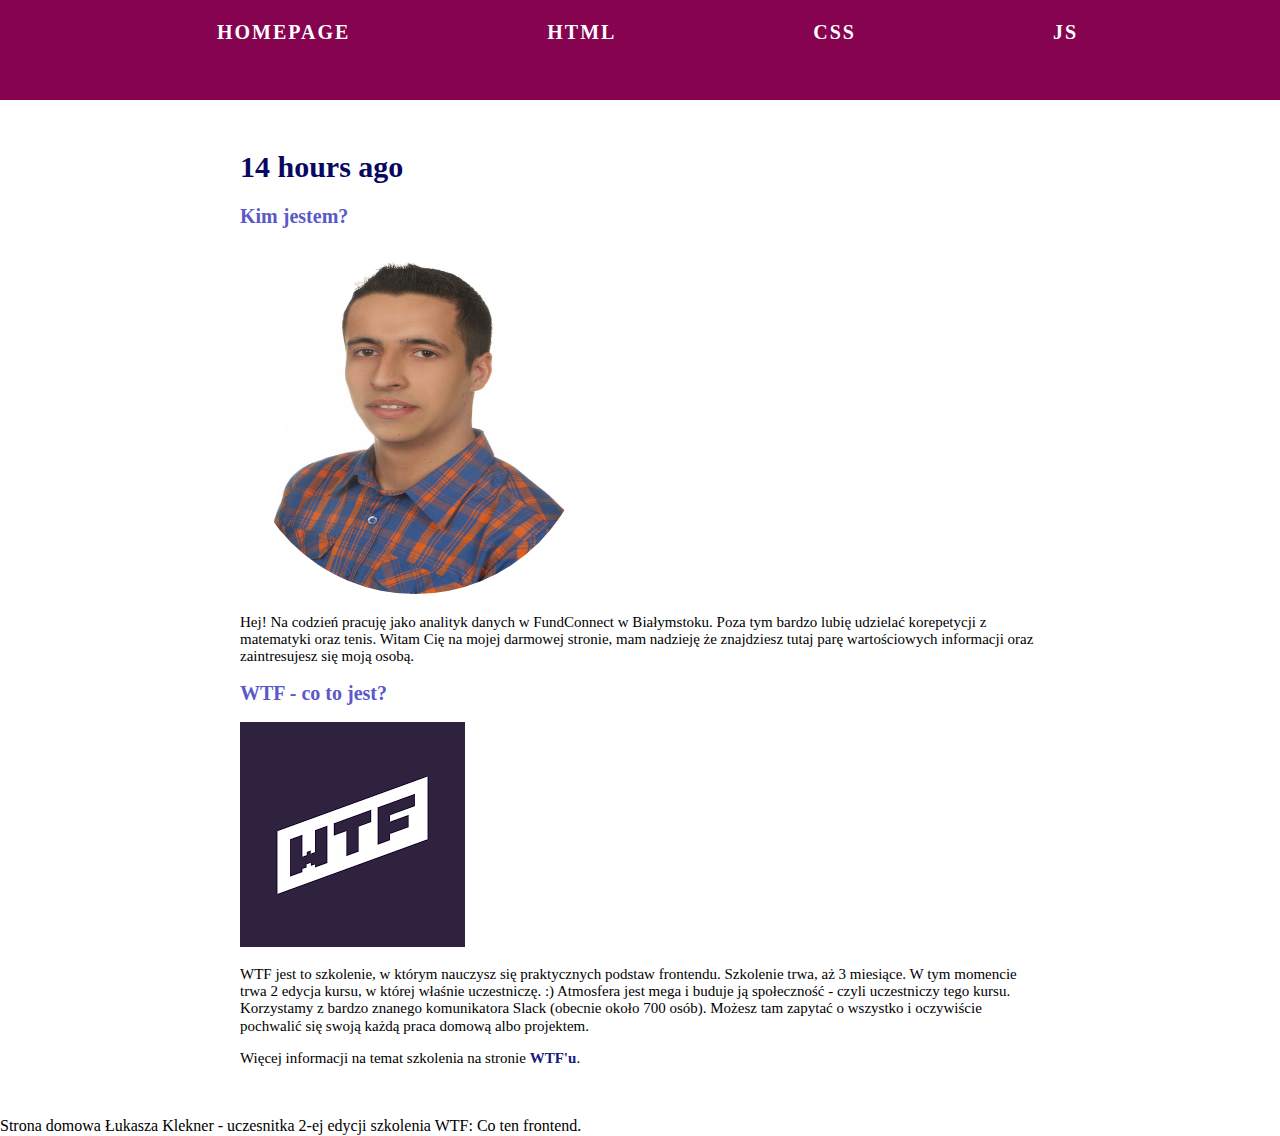
<file: index.html>
<!doctype html><html lang="pl"><head><meta charset="UTF-8"/><meta name="viewport" content="width=device-width,initial-scale=1"/><title>WTF - Łukasz Klekner</title><link href="index.5f19477c.css" rel="stylesheet"></head><body><nav class="navigation navigation--js"><ul class="navigation__list"><li class="navigation__item"><a class="navigation__link" href="index.html">Homepage</a></li><li class="navigation__item"><a class="navigation__link" href="html-page.html">HTML</a></li><li class="navigation__item"><a class="navigation__link" href="css-page.html">CSS</a></li><li class="navigation__item"><a class="navigation__link" href="js-page.html">JS</a></li></ul></nav><button class="hamburger hamburger--js" aria-label="Otwórz menu">🍔</button><div class="wrapper"><main class="main"><header class="header"><h1 class="header__title header__title--js">Łukasz Klekner - Strona domowa</h1></header><section class="section"><h2 class="section__title">Kim jestem?</h2><img class="section__image" src="img/lukaszklekner.cab64795.png" alt="Zdjecie profilowe Łukasza Klekner"/><p class="section__description">Hej! Na codzień pracuję jako analityk danych w FundConnect w Białymstoku. Poza tym bardzo lubię udzielać korepetycji z matematyki oraz tenis. Witam Cię na mojej darmowej stronie, mam nadzieję że znajdziesz tutaj parę wartościowych informacji oraz zaintresujesz się moją osobą.</p></section><section class="section"><h2 class="section__title">WTF - co to jest?</h2><img class="section__logo" src="img/wtf-logo.4329d340.png" alt="Logo kursu WTF"/><p class="section__description">WTF jest to szkolenie, w którym nauczysz się praktycznych podstaw frontendu. Szkolenie trwa, aż 3 miesiące. W tym momencie trwa 2 edycja kursu, w której właśnie uczestniczę. :) Atmosfera jest mega i buduje ją społeczność - czyli uczestniczy tego kursu. Korzystamy z bardzo znanego komunikatora Slack (obecnie około 700 osób). Możesz tam zapytać o wszystko i oczywiście pochwalić się swoją każdą praca domową albo projektem.</p><p class="section__description">Więcej informacji na temat szkolenia na stronie <a class="section__link" href="https://cotenfrontend.pl/" target="_blank">WTF'u</a>.</p></section></main></div><footer class="footer">Strona domowa Łukasza Klekner - uczesnitka 2-ej edycji szkolenia WTF: Co ten frontend.</footer><script src="index.5f19477c.js"></script></body></html>
</file>
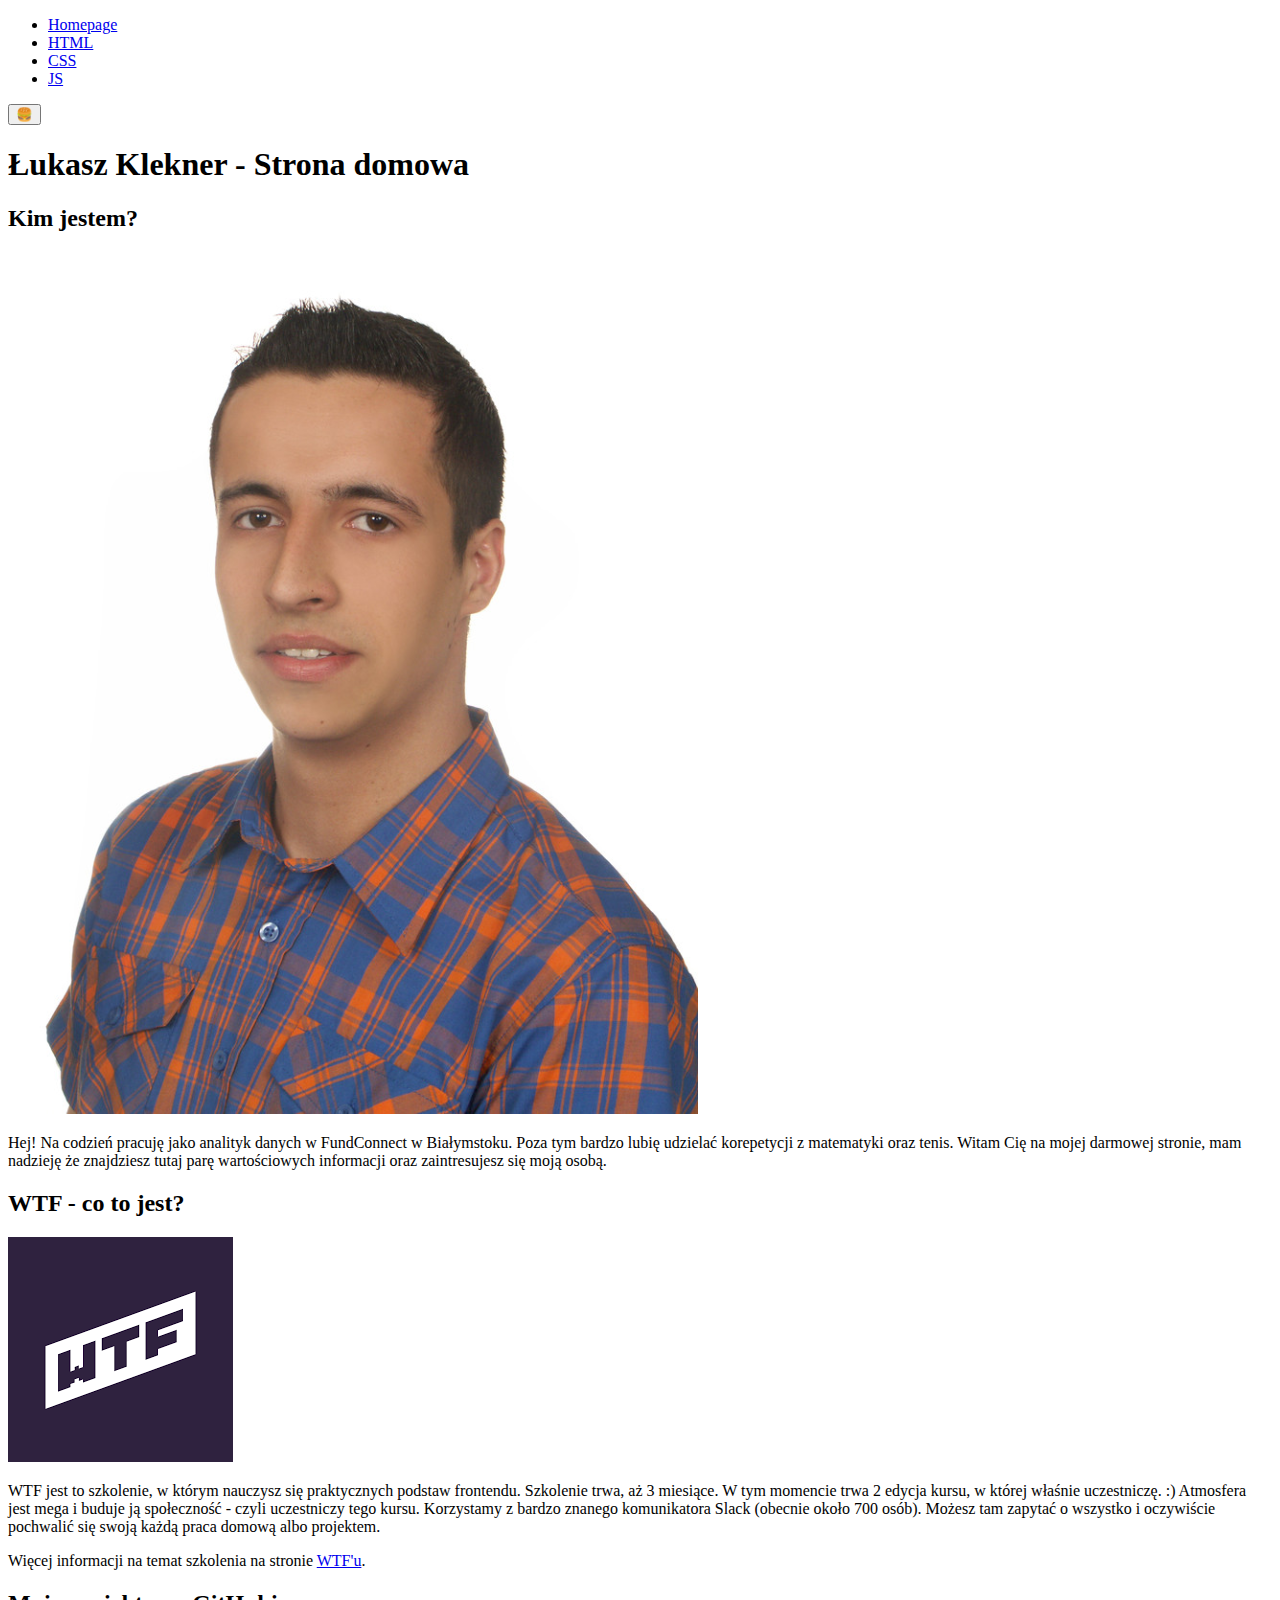
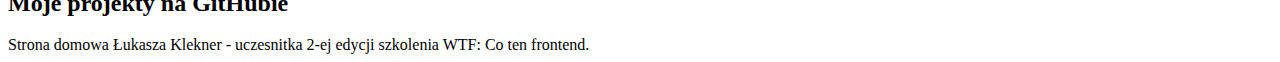
<file: src/pages/index.html>
<!DOCTYPE html>
<html lang="pl">

<head>
  <meta charset="UTF-8" />
  <meta name="viewport" content="width=device-width, initial-scale=1.0" />
  <title>WTF - Łukasz Klekner</title>
</head>

<body>
  <nav class="navigation navigation--js">
    <ul class="navigation__list">
      <li class="navigation__item">
        <a class="navigation__link" href="index.html">Homepage</a>
      </li>
      <li class="navigation__item">
        <a class="navigation__link" href="html-page.html">HTML</a>
      </li>
      <li class="navigation__item">
        <a class="navigation__link" href="css-page.html">CSS</a>
      </li>
      <li class="navigation__item">
        <a class="navigation__link" href="js-page.html">JS</a>
      </li>
    </ul>
  </nav>
  <button class="hamburger hamburger--js" aria-label="Otwórz menu">🍔</button>
  <div class="wrapper">
    <main class="main">
      <header class="header">
        <h1 class="header__title header__title--js">Łukasz Klekner - Strona domowa</h1>
      </header>

      <section class="section">
        <h2 class="section__title">Kim jestem?</h2>
        <img class="section__image" src="../assets/img/lukaszklekner.png" alt="Zdjecie profilowe Łukasza Klekner" />
        <p class="section__description">
          Hej! Na codzień pracuję jako analityk danych w FundConnect w
          Białymstoku. Poza tym bardzo lubię udzielać korepetycji z matematyki
          oraz tenis. Witam Cię na mojej darmowej stronie, mam nadzieję że
          znajdziesz tutaj parę wartościowych informacji oraz zaintresujesz
          się moją osobą.
        </p>
      </section>

      <section class="section">
        <h2 class="section__title">WTF - co to jest?</h2>
        <img class="section__logo" src="../assets/img/wtf-logo.png" alt="Logo kursu WTF" />
        <p class="section__description">
          WTF jest to szkolenie, w którym nauczysz się praktycznych podstaw
          frontendu. Szkolenie trwa, aż 3 miesiące. W tym momencie trwa 2
          edycja kursu, w której właśnie uczestniczę. :) Atmosfera jest mega i
          buduje ją społeczność - czyli uczestniczy tego kursu. Korzystamy z
          bardzo znanego komunikatora Slack (obecnie około 700 osób). Możesz
          tam zapytać o wszystko i oczywiście pochwalić się swoją każdą praca
          domową albo projektem.
        </p>
        <p class="section__description">
          Więcej informacji na temat szkolenia na stronie
          <a
              class="section__link"
              href="https://cotenfrontend.pl/"
              target="_blank"
              >WTF'u</a>.
        </p>
      </section>
      <section class="section">
        <h2 class="section__title">Moje projekty na GitHubie</h2>
        <ul class="section__list section__list--js"></ul>
      </section>
    </main>
  </div>
  <footer class="footer">
    Strona domowa Łukasza Klekner - uczesnitka 2-ej edycji szkolenia WTF: Co
    ten frontend.
  </footer>
</body>

</html>
</file>
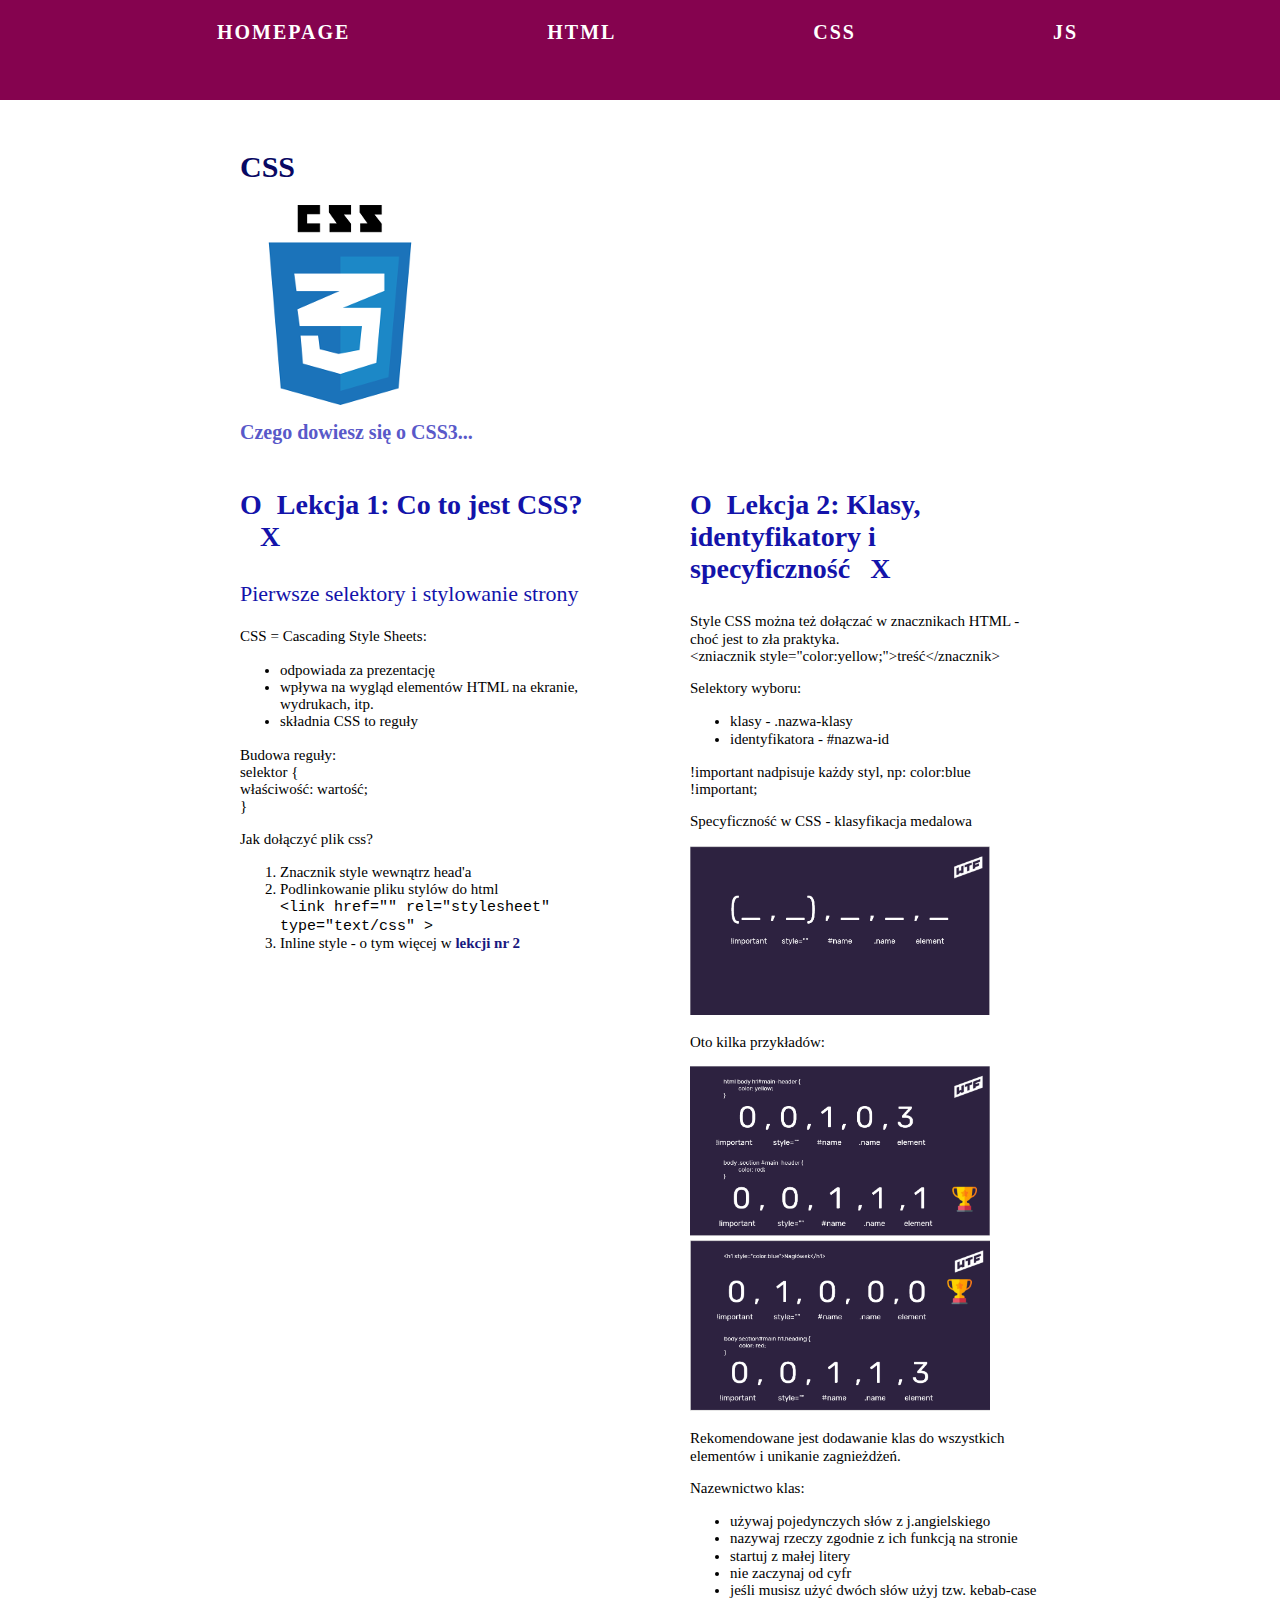
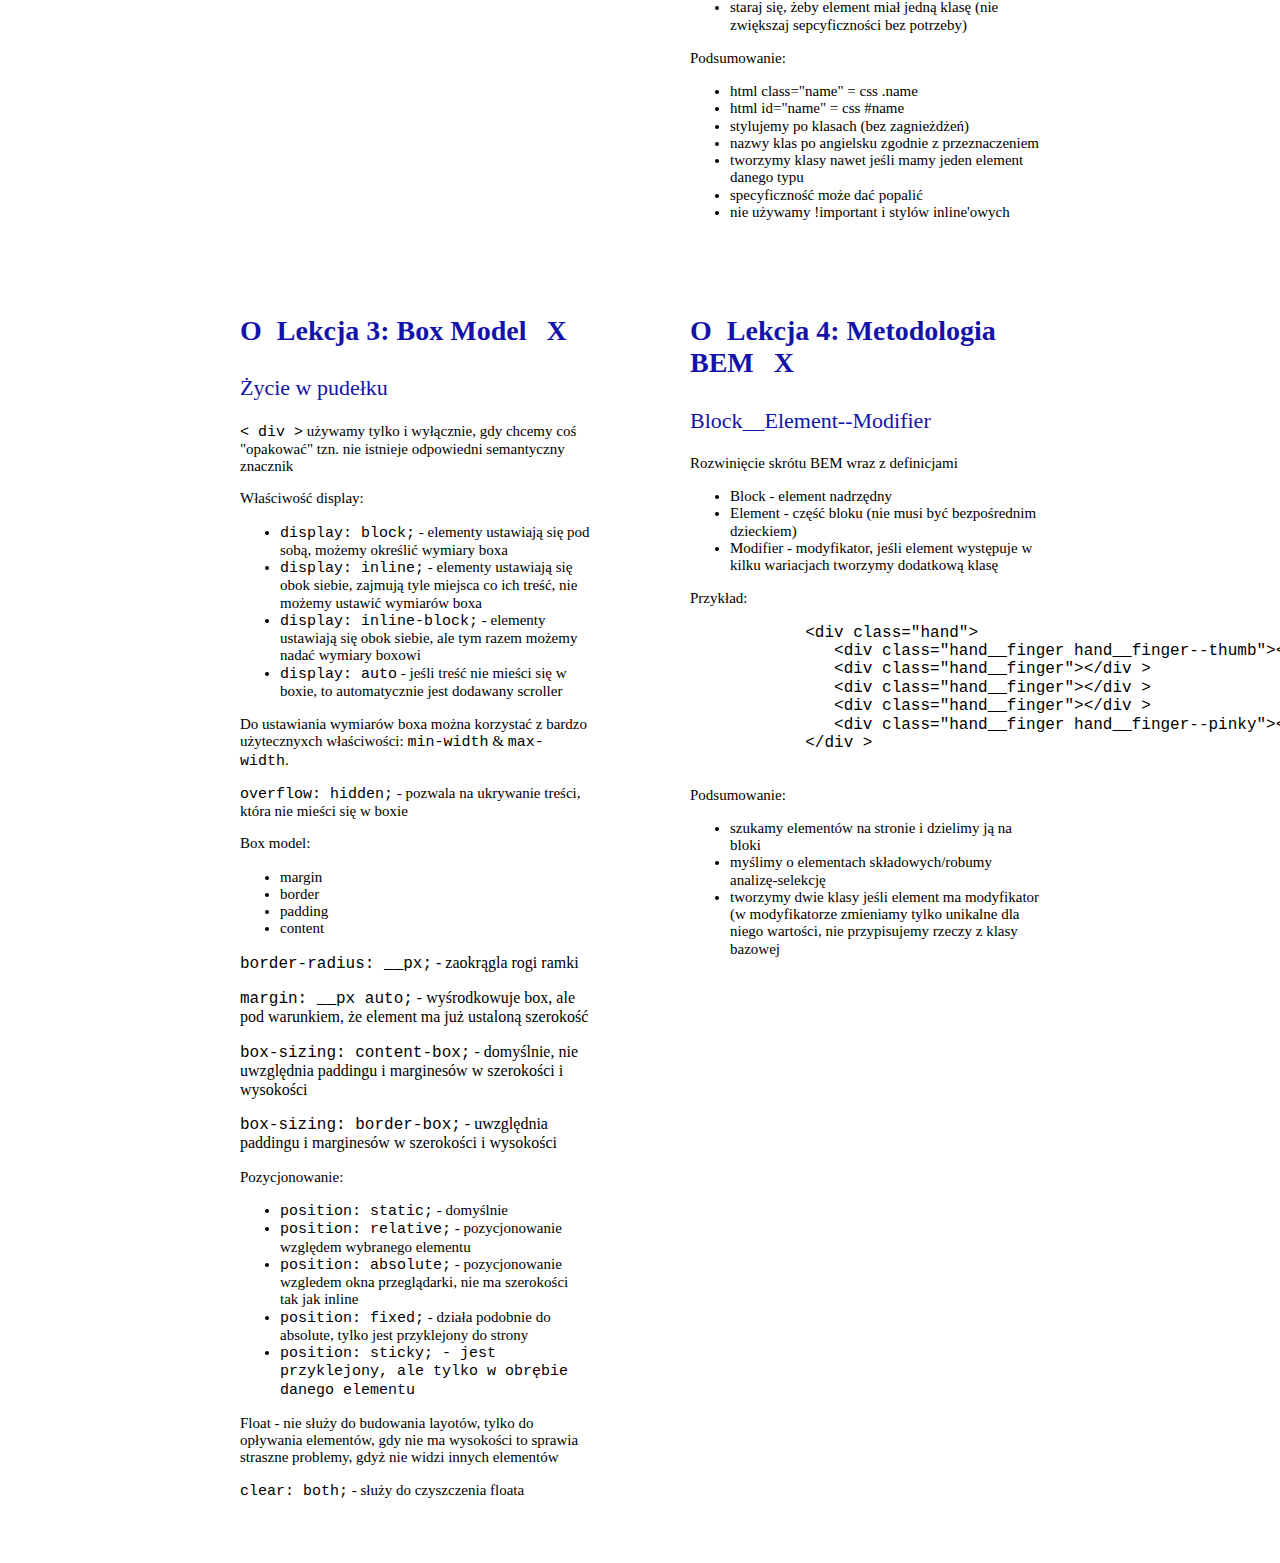
<file: css-page.html>
<!doctype html><html lang="pl"><head><meta charset="UTF-8"/><meta name="viewport" content="width=device-width,initial-scale=1"/><title>WTF - Łukasz Klekner</title><link href="index.5f19477c.css" rel="stylesheet"></head><body><nav class="navigation"><ul class="navigation__list"><li class="navigation__item"><a class="navigation__link" href="index.html">Homepage</a></li><li class="navigation__item"><a class="navigation__link" href="html-page.html">HTML</a></li><li class="navigation__item"><a class="navigation__link" href="css-page.html">CSS</a></li><li class="navigation__item"><a class="navigation__link" href="js-page.html">JS</a></li></ul></nav><div class="wrapper"><main class="main"><header class="header"><h1 class="header__title">CSS</h1><img class="header__logo" src="img/css3-logo.4407b28c.png" alt="CSS3 logo"/></header><section class="section"><h2 class="section__title">Czego dowiesz się o CSS3...</h2><div class="grid"><article class="article"><header class="article__header"><h3 class="article__title">Lekcja 1: Co to jest CSS?</h3><p class="article__subtitle">Pierwsze selektory i stylowanie strony</p></header><p class="article__description">CSS = Cascading Style Sheets:</p><ul class="article__list"><li class="article__item">odpowiada za prezentację</li><li class="article__item">wpływa na wygląd elementów HTML na ekranie, wydrukach, itp.</li><li class="article__item">składnia CSS to reguły</li></ul><p class="article__description">Budowa reguły:<br/>selektor {<br/>właściwość: wartość;<br/>}</p><p class="article__description">Jak dołączyć plik css?</p><ol class="article__list"><li class="article__item">Znacznik style wewnątrz head'a</li><li class="article__item">Podlinkowanie pliku stylów do html<br/><code>&lt;link href="" rel="stylesheet" type="text/css" &gt;</code></li><li class="article__item">Inline style - o tym więcej w <a class="article__link" href="#inline-style">lekcji nr 2</a></li></ol></article><article class="article"><h3 class="article__title">Lekcja 2: Klasy, identyfikatory i specyficzność</h3><p class="article__description" id="inline-style">Style CSS można też dołączać w znacznikach HTML - choć jest to zła praktyka.<br/>&lt;zniacznik style="color:yellow;"&gt;treść&lt;/znacznik&gt;</p><p class="article__description">Selektory wyboru:</p><ul class="article__list"><li class="article__item">klasy - .nazwa-klasy</li><li class="article__item">identyfikatora - #nazwa-id</li></ul><p class="article__description">!important nadpisuje każdy styl, np: color:blue !important;</p><p class="article__description">Specyficzność w CSS - klasyfikacja medalowa</p><img class="article__image" src="img/specyficznosc-css.ab2f0195.png" alt="Zdjęcię uporządkowanej specyficzności w CSS"/><p class="article__description">Oto kilka przykładów:</p><img class="article__image" src="img/example-1.94a3a73c.png" alt="Specyficzność - przykład nr 1"/> <img class="article__image" src="img/example-2.b0507fde.png" alt="Specyficzność - przykład nr 2"/><p class="article__description">Rekomendowane jest dodawanie klas do wszystkich elementów i unikanie zagnieżdżeń.</p><p class="article__description">Nazewnictwo klas:</p><ul class="article__list"><li class="article__item">używaj pojedynczych słów z j.angielskiego</li><li class="article__item">nazywaj rzeczy zgodnie z ich funkcją na stronie</li><li class="article__item">startuj z małej litery</li><li class="article__item">nie zaczynaj od cyfr</li><li class="article__item">jeśli musisz użyć dwóch słów użyj tzw. kebab-case</li><li class="article__item">staraj się, żeby element miał jedną klasę (nie zwiększaj sepcyficzności bez potrzeby)</li></ul><p class="article__description">Podsumowanie:</p><ul class="article__list"><li class="article__item">html class="name" = css .name</li><li class="article__item">html id="name" = css #name</li><li class="article__item">stylujemy po klasach (bez zagnieżdżeń)</li><li class="article__item">nazwy klas po angielsku zgodnie z przeznaczeniem</li><li class="article__item">tworzymy klasy nawet jeśli mamy jeden element danego typu</li><li class="article__item">specyficzność może dać popalić</li><li class="article__item">nie używamy !important i stylów inline'owych</li></ul></article><article class="article"><header class="article__header"><h3 class="article__title">Lekcja 3: Box Model</h3><p class="article__subtitle">Życie w pudełku</p></header><p class="article__description"><code>&lt; div &gt;</code> używamy tylko i wyłącznie, gdy chcemy coś "opakować" tzn. nie istnieje odpowiedni semantyczny znacznik</p><p class="article__description">Właściwość display:</p><ul class="article__list"><li class="article__item"><code>display: block;</code> - elementy ustawiają się pod sobą, możemy określić wymiary boxa</li><li class="article__item"><code>display: inline;</code> - elementy ustawiają się obok siebie, zajmują tyle miejsca co ich treść, nie możemy ustawić wymiarów boxa</li><li class="article__item"><code>display: inline-block;</code> - elementy ustawiają się obok siebie, ale tym razem możemy nadać wymiary boxowi</li><li class="article__item"><code>display: auto</code> - jeśli treść nie mieści się w boxie, to automatycznie jest dodawany scroller</li></ul><p class="article__description">Do ustawiania wymiarów boxa można korzystać z bardzo użytecznyxch właściwości: <code>min-width</code> & <code>max-width</code>.</p><p class="article__description"><code>overflow: hidden;</code> - pozwala na ukrywanie treści, która nie mieści się w boxie</p><p class="article__description">Box model:</p><ul class="article__list"><li class="article__item">margin</li><li class="article__item">border</li><li class="article__item">padding</li><li class="article__item">content</li></ul><p><code>border-radius: __px;</code> - zaokrągla rogi ramki</p><p><code>margin: __px auto;</code> - wyśrodkowuje box, ale pod warunkiem, że element ma już ustaloną szerokość</p><p><code>box-sizing: content-box;</code> - domyślnie, nie uwzględnia paddingu i marginesów w szerokości i wysokości</p><p><code>box-sizing: border-box;</code> - uwzględnia paddingu i marginesów w szerokości i wysokości</p><p class="article__description">Pozycjonowanie:</p><ul class="article__list"><li class="article__item"><code>position: static;</code> - domyślnie</li><li class="article__item"><code>position: relative;</code> - pozycjonowanie względem wybranego elementu</li><li class="article__item"><code>position: absolute;</code> - pozycjonowanie wzgledem okna przeglądarki, nie ma szerokości tak jak inline</li><li class="article__item"><code>position: fixed;</code> - działa podobnie do absolute, tylko jest przyklejony do strony</li><li class="article__item"><code>position: sticky; - jest przyklejony, ale tylko w obrębie danego elementu</code></li></ul><p class="article__description">Float - nie służy do budowania layotów, tylko do opływania elementów, gdy nie ma wysokości to sprawia straszne problemy, gdyż nie widzi innych elementów</p><p class="article__description"><code>clear: both;</code> - służy do czyszczenia floata</p></article><article class="article"><header class="article__header"><h3 class="article__title">Lekcja 4: Metodologia BEM</h3><p class="article__subtitle">Block__Element--Modifier</p></header><p class="article__description">Rozwinięcie skrótu BEM wraz z definicjami</p><ul class="article__list"><li class="article__item">Block - element nadrzędny</li><li class="article__item">Element - część bloku (nie musi być bezpośrednim dzieckiem)</li><li class="article__item">Modifier - modyfikator, jeśli element występuje w kilku wariacjach tworzymy dodatkową klasę</li></ul><p class="article__description">Przykład:</p><pre>
            &lt;div class="hand"&gt;
               &lt;div class="hand__finger hand__finger--thumb"&gt;&lt;/div &gt;
               &lt;div class="hand__finger"&gt;&lt;/div &gt;
               &lt;div class="hand__finger"&gt;&lt;/div &gt;
               &lt;div class="hand__finger"&gt;&lt;/div &gt;
               &lt;div class="hand__finger hand__finger--pinky"&gt;&lt;/div &gt;
            &lt;/div &gt;
          </pre><p class="article__description">Podsumowanie:</p><ul class="article__list"><li class="article__item">szukamy elementów na stronie i dzielimy ją na bloki</li><li class="article__item">myślimy o elementach składowych/robumy analizę-selekcję</li><li class="article__item">tworzymy dwie klasy jeśli element ma modyfikator (w modyfikatorze zmieniamy tylko unikalne dla niego wartości, nie przypisujemy rzeczy z klasy bazowej</li></ul></article></div></section></main></div><footer class="footer">Strona domowa Łukasza Klekner - uczesnitka 2-ej edycji szkolenia WTF: Co ten frontend.</footer><script src="index.5f19477c.js"></script></body></html>
</file>
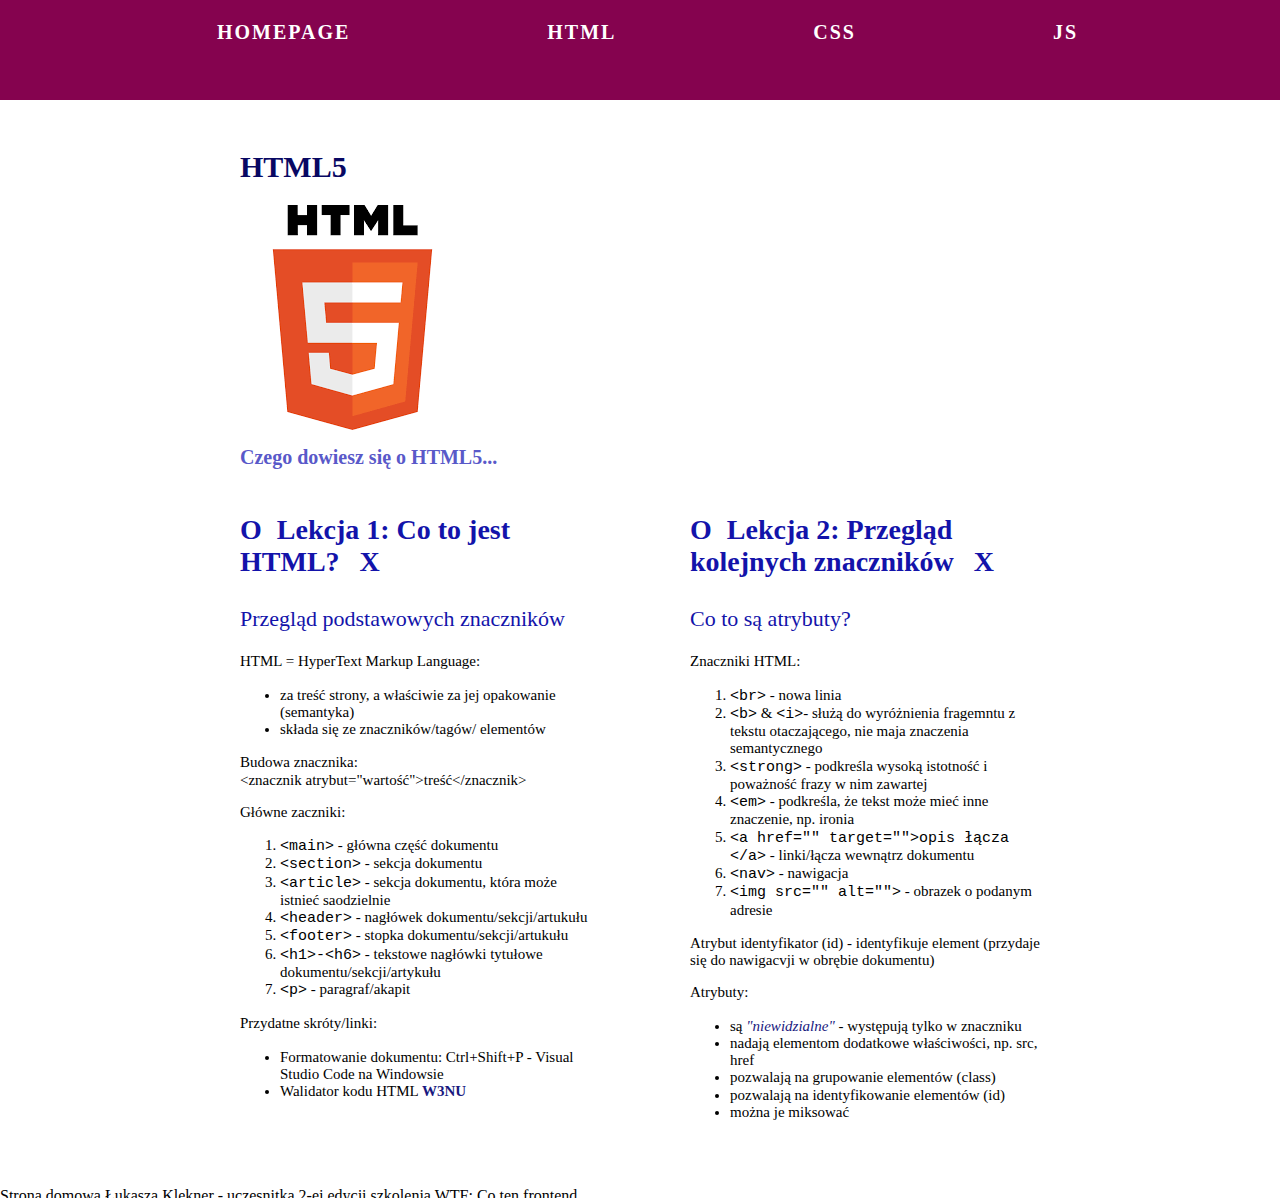
<file: html-page.html>
<!doctype html><html lang="pl"><head><meta charset="UTF-8"/><meta name="viewport" content="width=device-width,initial-scale=1"/><title>WTF - Łukasz Klekner</title><link href="index.5f19477c.css" rel="stylesheet"></head><body><nav class="navigation"><ul class="navigation__list"><li class="navigation__item"><a class="navigation__link" href="index.html">Homepage</a></li><li class="navigation__item"><a class="navigation__link" href="html-page.html">HTML</a></li><li class="navigation__item"><a class="navigation__link" href="css-page.html">CSS</a></li><li class="navigation__item"><a class="navigation__link" href="js-page.html">JS</a></li></ul></nav><div class="wrapper"><main class="main"><header class="header"><h1 class="header__title">HTML5</h1><img class="header__logo" src="img/html-logo.05bc280c.png" alt="HTML5 logo"/></header><section class="section"><h2 class="section__title">Czego dowiesz się o HTML5...</h2><div class="grid"><article class="article"><header class="article__header"><h3 class="article__title">Lekcja 1: Co to jest HTML?</h3><p class="article__subtitle">Przegląd podstawowych znaczników</p></header><p class="article__description">HTML = HyperText Markup Language:</p><ul class="article__list"><li class="article__item">za treść strony, a właściwie za jej opakowanie (semantyka)</li><li class="article__item">składa się ze znaczników/tagów/ elementów</li></ul><p class="article__description">Budowa znacznika:<br/>&lt;znacznik atrybut="wartość"&gt;treść&lt;/znacznik&gt;</p><p class="article__description">Główne zaczniki:</p><ol class="article__list"><li class="article__item"><code>&lt;main&gt;</code> - główna część dokumentu</li><li class="article__item"><code>&lt;section&gt;</code> - sekcja dokumentu</li><li class="article__item"><code>&lt;article&gt;</code> - sekcja dokumentu, która może istnieć saodzielnie</li><li class="article__item"><code>&lt;header&gt;</code> - nagłówek dokumentu/sekcji/artukułu</li><li class="article__item"><code>&lt;footer&gt;</code> - stopka dokumentu/sekcji/artukułu</li><li class="article__item"><code>&lt;h1&gt;-&lt;h6&gt;</code> - tekstowe nagłówki tytułowe dokumentu/sekcji/artykułu</li><li class="article__item"><code>&lt;p&gt;</code> - paragraf/akapit</li></ol><p class="article__description">Przydatne skróty/linki:</p><ul class="article__list"><li class="article__item">Formatowanie dokumentu: Ctrl+Shift+P - Visual Studio Code na Windowsie</li><li class="article__item">Walidator kodu HTML <a class="article__link" href="https://validator.w3.org/nu/" target="_blank">W3NU</a></li></ul></article><article class="article"><header class="article__header"><h3 class="article__title">Lekcja 2: Przegląd kolejnych znaczników</h3><p class="article__subtitle">Co to są atrybuty?</p></header><p class="article__description">Znaczniki HTML:</p><ol class="article__list"><li class="article__item"><code>&lt;br&gt;</code> - nowa linia</li><li class="article__item"><code>&lt;b&gt;</code> & <code>&lt;i&gt;</code>- służą do wyróżnienia fragemntu z tekstu otaczającego, nie maja znaczenia semantycznego</li><li class="article__item"><code>&lt;strong&gt;</code> - podkreśla wysoką istotność i poważność frazy w nim zawartej</li><li class="article__item"><code>&lt;em&gt;</code> - podkreśla, że tekst może mieć inne znaczenie, np. ironia</li><li class="article__item"><code>&lt;a href="" target=""&gt;opis łącza &lt;/a&gt;</code> - linki/łącza wewnątrz dokumentu</li><li class="article__item"><code>&lt;nav&gt;</code> - nawigacja</li><li class="article__item"><code>&lt;img src="" alt=""&gt;</code> - obrazek o podanym adresie</li></ol><p class="article__description">Atrybut identyfikator (id) - identyfikuje element (przydaje się do nawigacvji w obrębie dokumentu)</p><p class="article__description">Atrybuty:</p><ul class="article__list"><li class="article__item">są <em class="article article--italic">"niewidzialne"</em> - występują tylko w znaczniku</li><li class="article__item">nadają elementom dodatkowe właściwości, np. src, href</li><li class="article__item">pozwalają na grupowanie elementów (class)</li><li class="article__item">pozwalają na identyfikowanie elementów (id)</li><li class="article__item">można je miksować</li></ul></article></div></section></main></div><footer class="footer">Strona domowa Łukasza Klekner - uczesnitka 2-ej edycji szkolenia WTF: Co ten frontend.</footer><script src="index.5f19477c.js"></script></body></html>
</file>
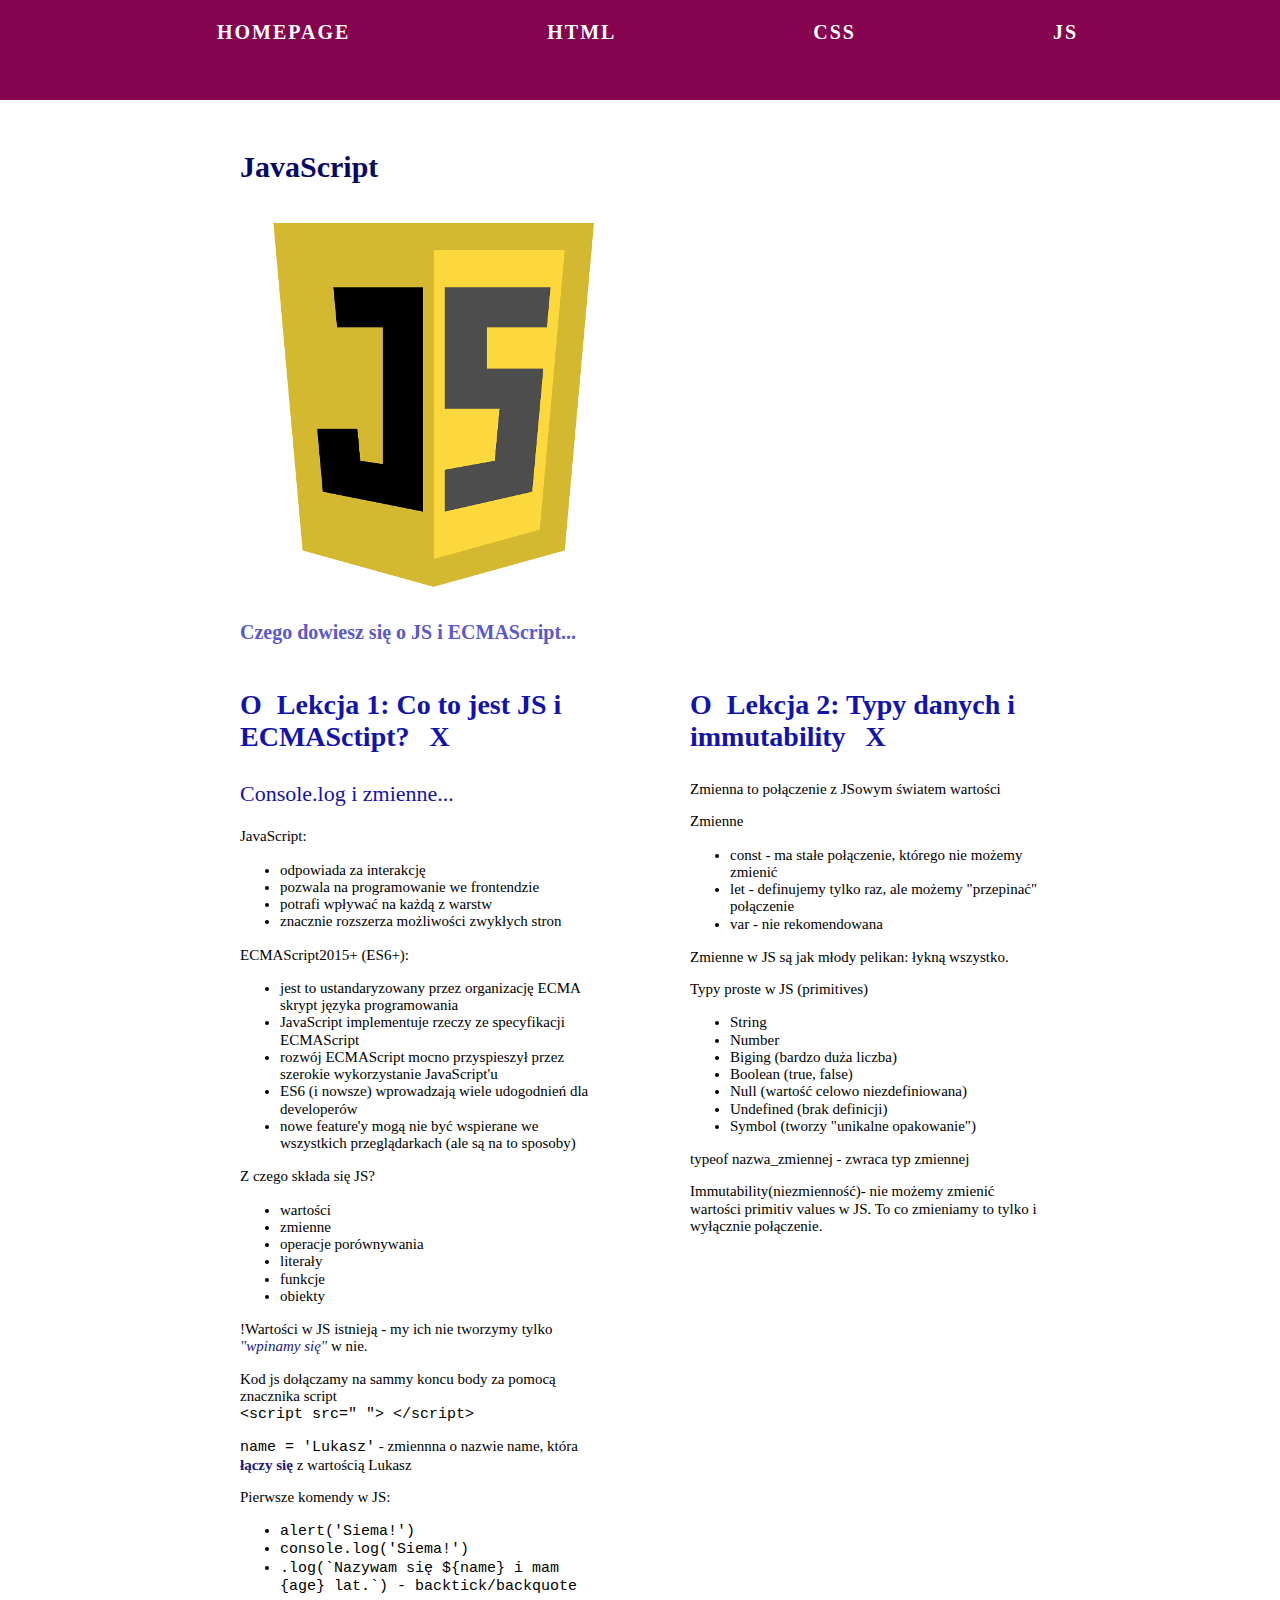
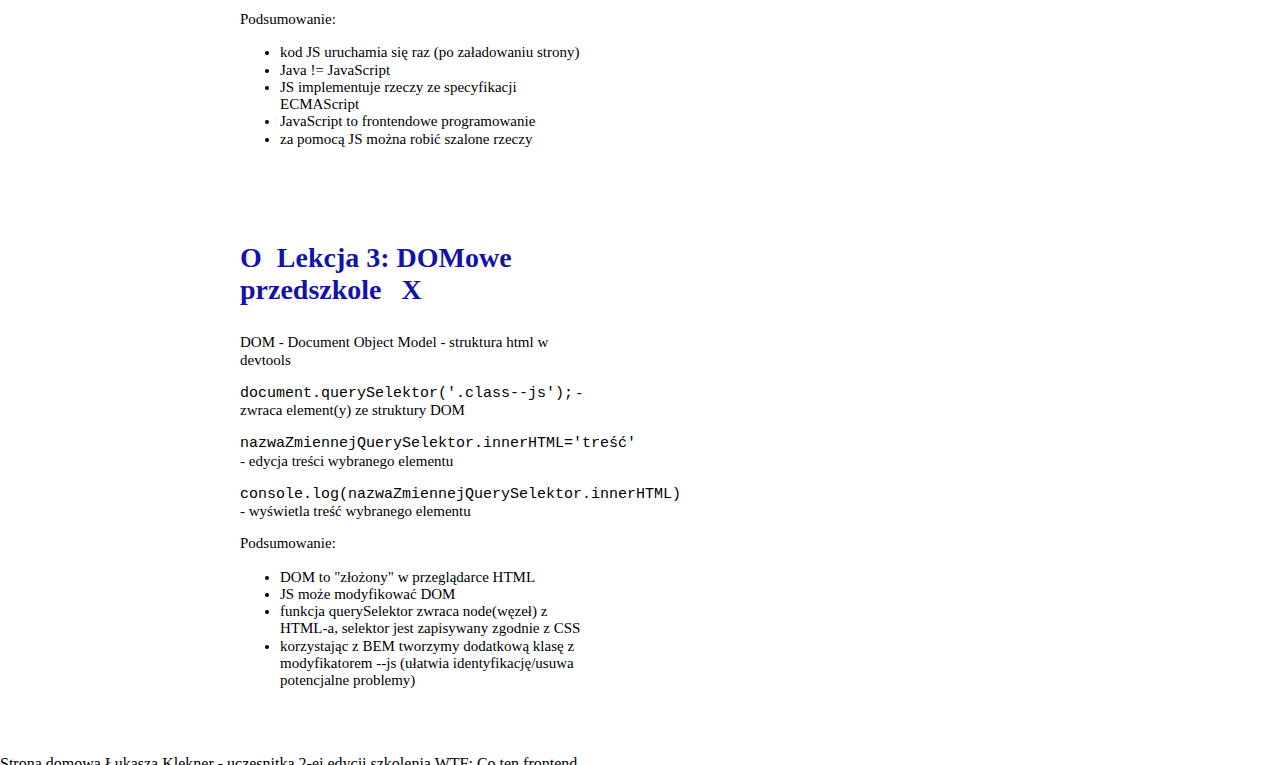
<file: js-page.html>
<!doctype html><html lang="pl"><head><meta charset="UTF-8"/><meta name="viewport" content="width=device-width,initial-scale=1"/><title>WTF - Łukasz Klekner</title><link href="index.5f19477c.css" rel="stylesheet"></head><body><nav class="navigation"><ul class="navigation__list"><li class="navigation__item"><a class="navigation__link" href="index.html">Homepage</a></li><li class="navigation__item"><a class="navigation__link" href="html-page.html">HTML</a></li><li class="navigation__item"><a class="navigation__link" href="css-page.html">CSS</a></li><li class="navigation__item"><a class="navigation__link" href="js-page.html">JS</a></li></ul></nav><div class="wrapper"><main class="main"><header class="header"><h1 class="header__title">JavaScript</h1><img class="header__logo" src="img/js-logo.503671a1.png" alt="JS logo"/></header><section class="section"><h2 class="section__title">Czego dowiesz się o JS i ECMAScript...</h2><div class="grid"><article class="article"><header class="article__header"><h3 class="article__title">Lekcja 1: Co to jest JS i ECMASctipt?</h3><p class="article__subtitle">Console.log i zmienne...</p></header><p class="article__description">JavaScript:</p><ul class="article__list"><li class="article__item">odpowiada za interakcję</li><li class="article__item">pozwala na programowanie we frontendzie</li><li class="article__item">potrafi wpływać na każdą z warstw</li><li class="article__item">znacznie rozszerza możliwości zwykłych stron</li></ul><p class="article__description">ECMAScript2015+ (ES6+):</p><ul class="article__list"><li class="article__item">jest to ustandaryzowany przez organizację ECMA skrypt języka programowania</li><li class="article__item">JavaScript implementuje rzeczy ze specyfikacji ECMAScript</li><li class="article__item">rozwój ECMAScript mocno przyspieszył przez szerokie wykorzystanie JavaScript'u</li><li class="article__item">ES6 (i nowsze) wprowadzają wiele udogodnień dla developerów</li><li class="article__item">nowe feature'y mogą nie być wspierane we wszystkich przeglądarkach (ale są na to sposoby)</li></ul><p class="article__description">Z czego składa się JS?</p><ul class="article__list"><li class="article__item">wartości</li><li class="article__item">zmienne</li><li class="article__item">operacje porównywania</li><li class="article__item">literały</li><li class="article__item">funkcje</li><li class="article__item">obiekty</li></ul><p class="article__description">!Wartości w JS istnieją - my ich nie tworzymy tylko <em class="article article--italic">"wpinamy się"</em> w nie.</p><p class="article__description">Kod js dołączamy na sammy koncu body za pomocą znacznika script<br/><code>&lt;script src=" "&gt; &lt;/script&gt;</code></p><p class="article__description"><code>name = 'Lukasz'</code> - zmiennna o nazwie name, która <b class="article article--bold">łączy się</b> z wartością Lukasz</p><p class="article__description">Pierwsze komendy w JS:</p><ul class="article__list"><li class="article__item"><code>alert('Siema!')</code></li><li class="article__item"><code>console.log('Siema!')</code></li><li class="article__item"><code>.log(`Nazywam się ${name} i mam {age} lat.`) - backtick/backquote</code></li></ul><p class="article__description">Podsumowanie:</p><ul class="article__list"><li class="article__item">kod JS uruchamia się raz (po załadowaniu strony)</li><li class="article__item">Java != JavaScript</li><li class="article__item">JS implementuje rzeczy ze specyfikacji ECMAScript</li><li class="article__item">JavaScript to frontendowe programowanie</li><li class="article__item">za pomocą JS można robić szalone rzeczy</li></ul></article><article class="article"><h3 class="article__title">Lekcja 2: Typy danych i immutability</h3><p class="article__description">Zmienna to połączenie z JSowym światem wartości</p><p class="article__description">Zmienne</p><ul class="article__list"><li class="article__item">const - ma stałe połączenie, którego nie możemy zmienić</li><li class="article__item">let - definujemy tylko raz, ale możemy "przepinać" połączenie</li><li class="article__item">var - nie rekomendowana</li></ul><p class="article__description">Zmienne w JS są jak młody pelikan: łykną wszystko.</p><p class="article__description">Typy proste w JS (primitives)</p><ul class="article__list"><li class="article__item">String</li><li class="article__item">Number</li><li class="article__item">Biging (bardzo duża liczba)</li><li class="article__item">Boolean (true, false)</li><li class="article__item">Null (wartość celowo niezdefiniowana)</li><li class="article__item">Undefined (brak definicji)</li><li class="article__item">Symbol (tworzy "unikalne opakowanie")</li></ul><p class="article__description">typeof nazwa_zmiennej - zwraca typ zmiennej</p><p class="article__description">Immutability(niezmienność)- nie możemy zmienić wartości primitiv values w JS. To co zmieniamy to tylko i wyłącznie połączenie.</p></article><article class="article"><h3 class="article__title">Lekcja 3: DOMowe przedszkole</h3><p class="article__description">DOM - Document Object Model - struktura html w devtools</p><p class="article__description"><code>document.querySelektor('.class--js');</code> - zwraca element(y) ze struktury DOM</p><p class="article__description"><code>nazwaZmiennejQuerySelektor.innerHTML='treść'</code> - edycja treści wybranego elementu</p><p class="article__description"><code>console.log(nazwaZmiennejQuerySelektor.innerHTML)</code> - wyświetla treść wybranego elementu</p><p class="article__description">Podsumowanie:</p><ul class="article__list"><li class="article__item">DOM to "złożony" w przeglądarce HTML</li><li class="article__item">JS może modyfikować DOM</li><li class="article__item">funkcja querySelektor zwraca node(węzeł) z HTML-a, selektor jest zapisywany zgodnie z CSS</li><li class="article__item">korzystając z BEM tworzymy dodatkową klasę z modyfikatorem --js (ułatwia identyfikację/usuwa potencjalne problemy)</li></ul></article></div></section></main></div><footer class="footer">Strona domowa Łukasza Klekner - uczesnitka 2-ej edycji szkolenia WTF: Co ten frontend.</footer><script src="index.5f19477c.js"></script></body></html>
</file>
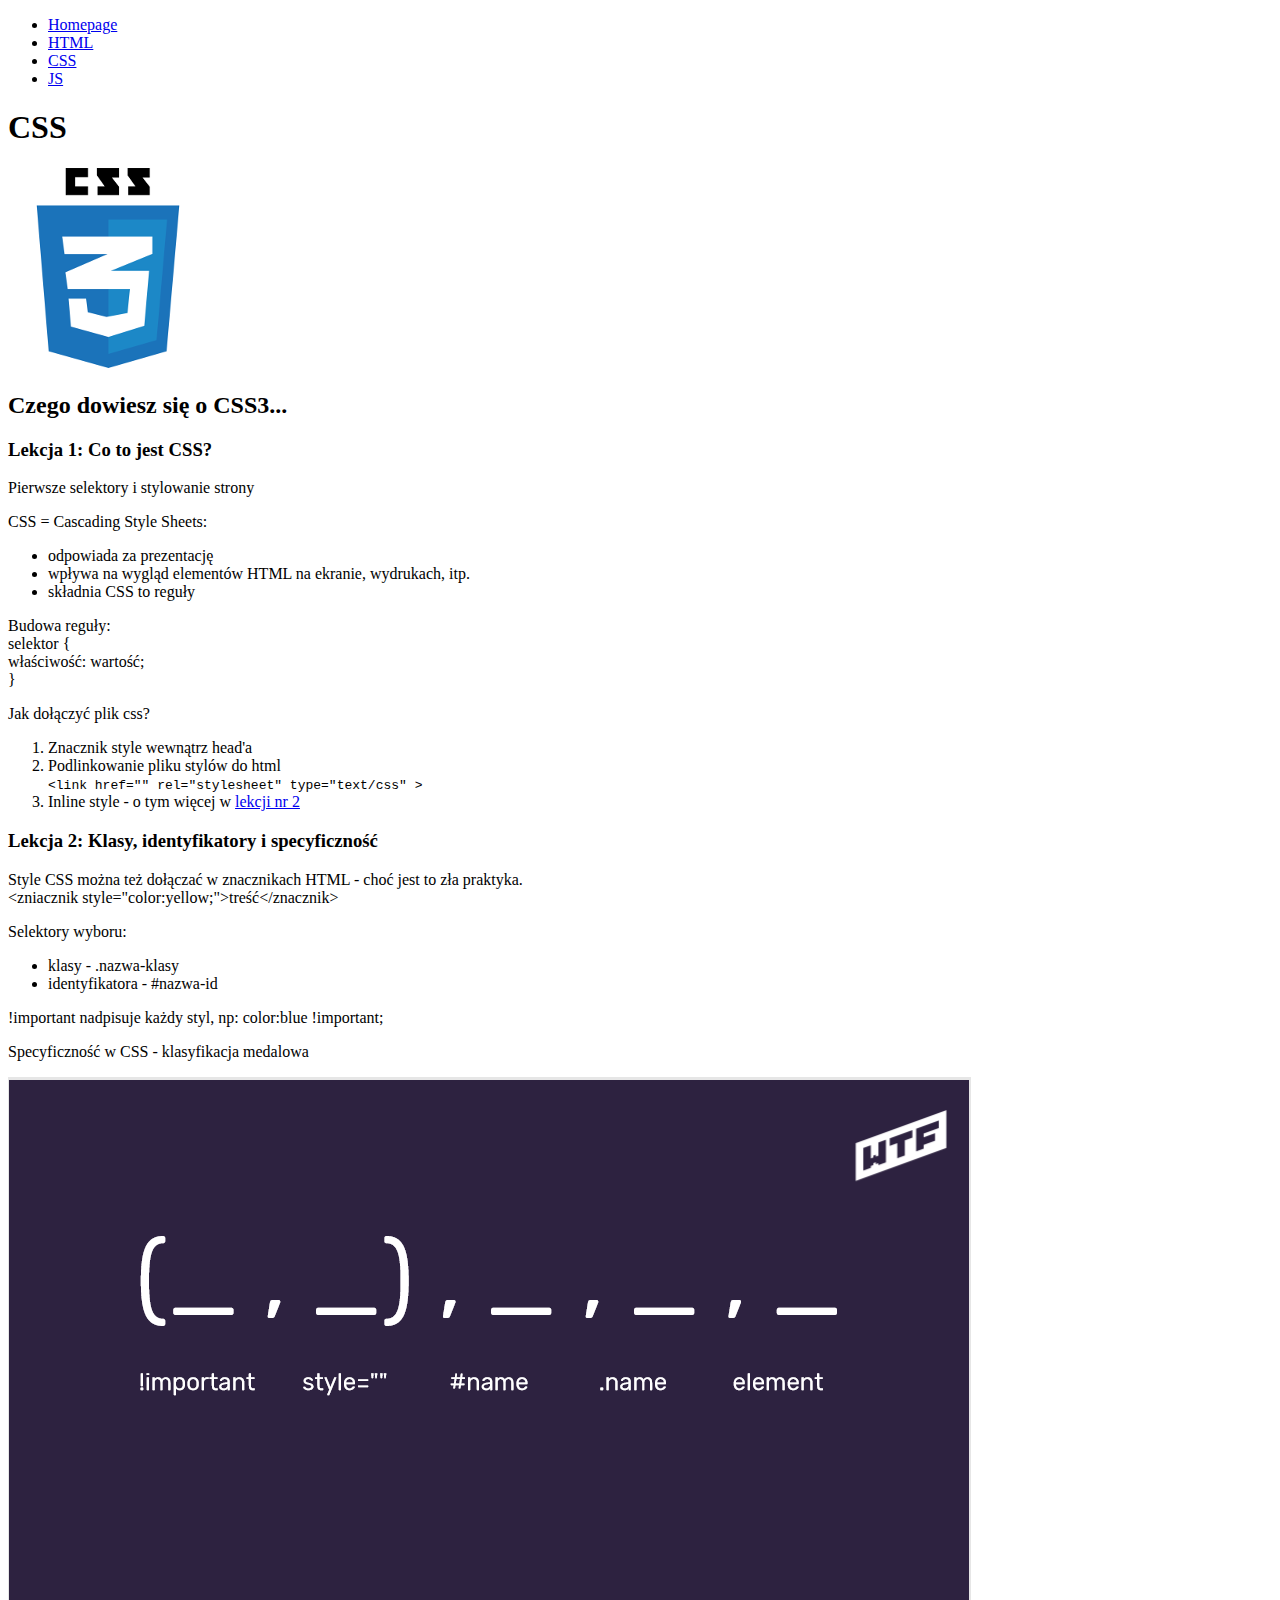
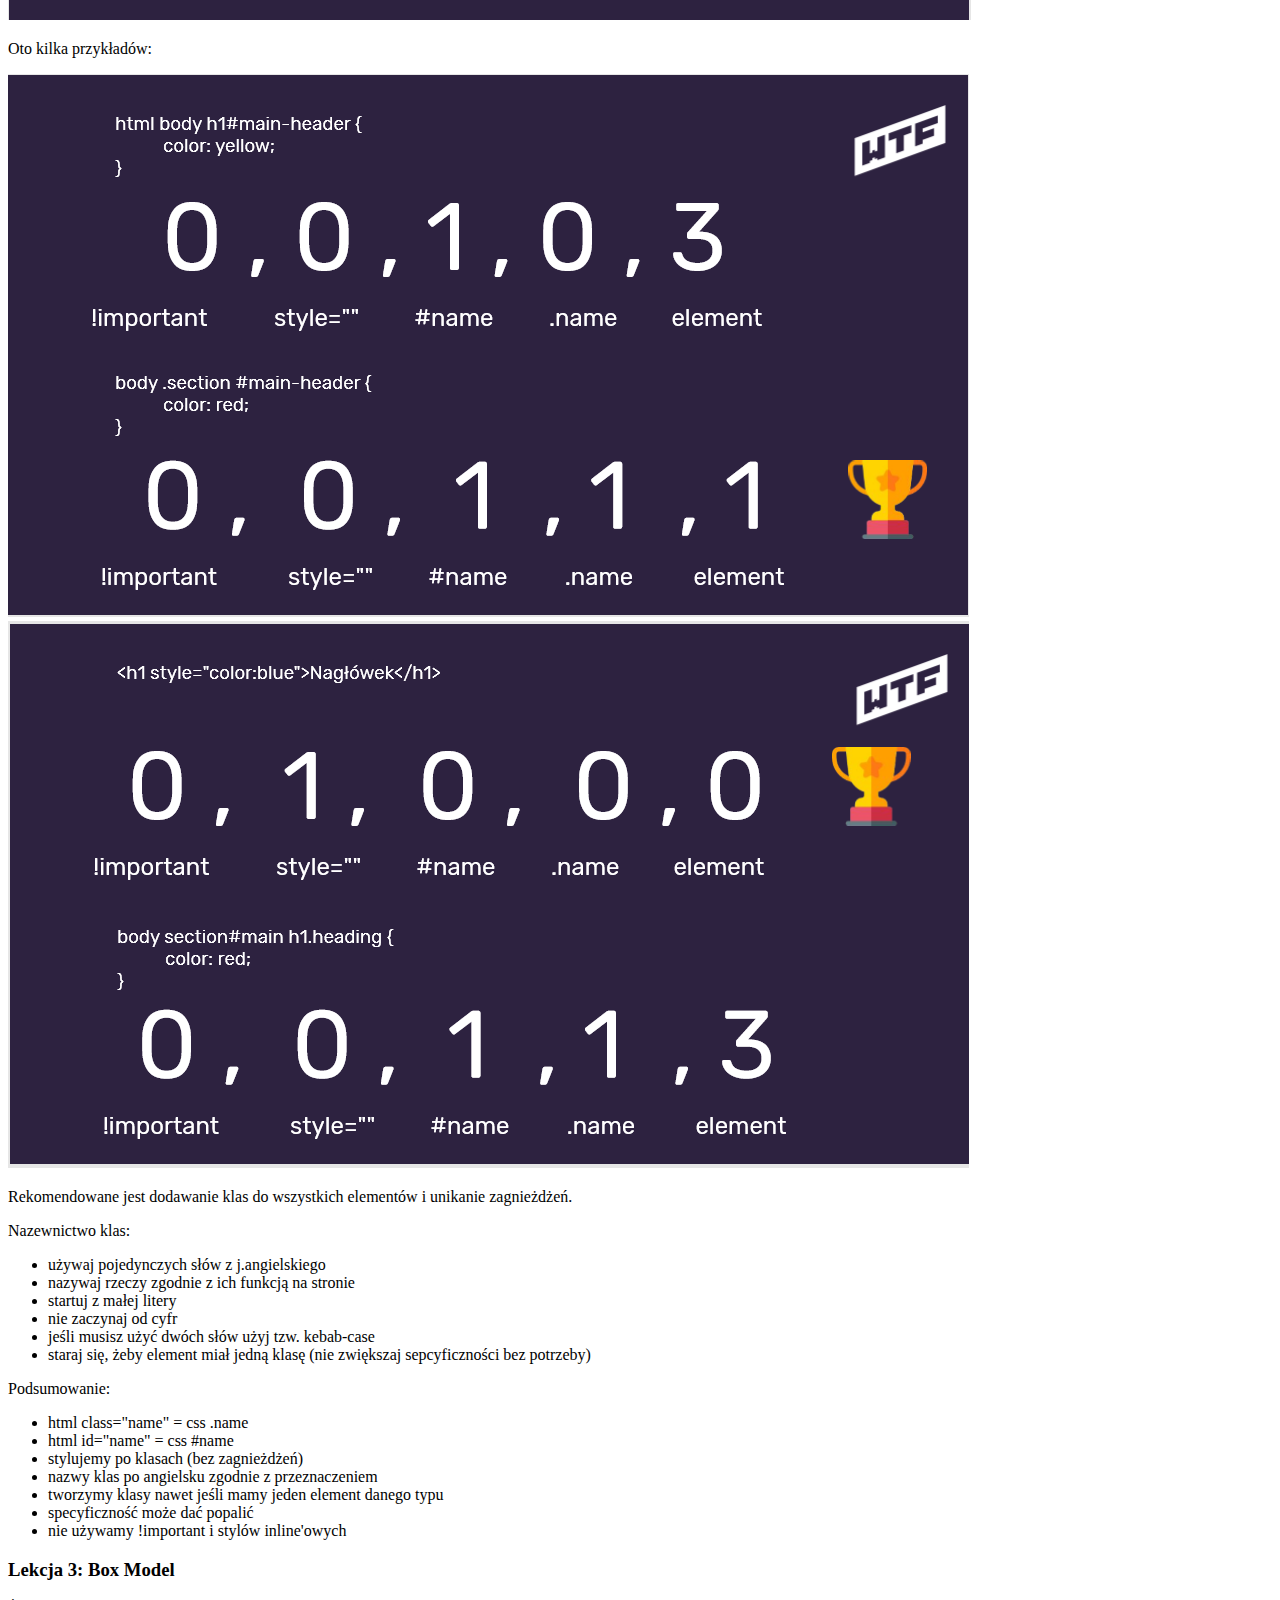
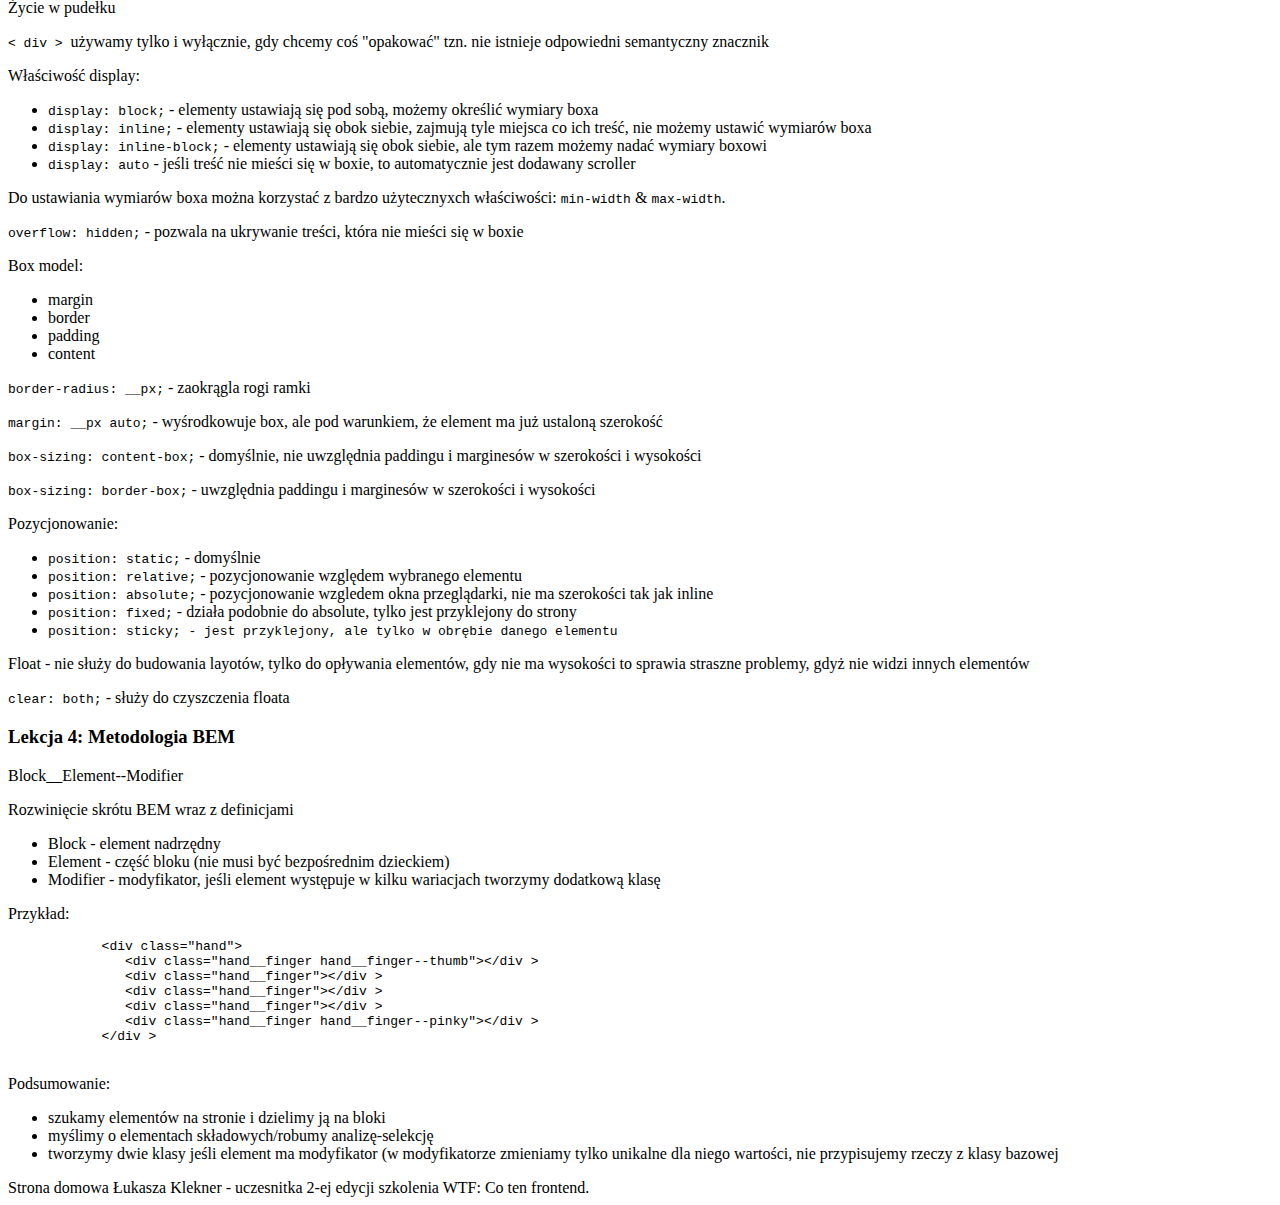
<file: src/pages/css-page.html>
<!DOCTYPE html>
<html lang="pl">

<head>
  <meta charset="UTF-8" />
  <meta name="viewport" content="width=device-width, initial-scale=1.0" />
  <title>WTF - Łukasz Klekner</title>
</head>

<body>
  <nav class="navigation">
    <ul class="navigation__list">
      <li class="navigation__item">
        <a class="navigation__link" href="index.html">Homepage</a>
      </li>
      <li class="navigation__item">
        <a class="navigation__link" href="html-page.html">HTML</a>
      </li>
      <li class="navigation__item">
        <a class="navigation__link" href="css-page.html">CSS</a>
      </li>
      <li class="navigation__item">
        <a class="navigation__link" href="js-page.html">JS</a>
      </li>
    </ul>
  </nav>

  <div class="wrapper">
    <main class="main">
      <header class="header">
        <h1 class="header__title">CSS</h1>
        <img class="header__logo" src="../assets/img/css3-logo.png" alt="CSS3 logo" />
      </header>

      <section class="section">
        <h2 class="section__title">Czego dowiesz się o CSS3...</h2>

        <div class="grid">
          <article class="article">
            <header class="article__header">
              <h3 class="article__title">Lekcja 1: Co to jest CSS?</h3>
              <p class="article__subtitle">
                Pierwsze selektory i stylowanie strony
              </p>
            </header>

            <p class="article__description">CSS = Cascading Style Sheets:</p>
            <ul class="article__list">
              <li class="article__item">odpowiada za prezentację</li>
              <li class="article__item">
                wpływa na wygląd elementów HTML na ekranie, wydrukach, itp.
              </li>
              <li class="article__item">składnia CSS to reguły</li>
            </ul>
            <p class="article__description">
              Budowa reguły: <br />
              selektor { <br />
              właściwość: wartość; <br />
              }
            </p>
            <p class="article__description">Jak dołączyć plik css?</p>
            <ol class="article__list">
              <li class="article__item">Znacznik style wewnątrz head'a</li>
              <li class="article__item">
                Podlinkowanie pliku stylów do html <br />
                <code>&lt;link href="" rel="stylesheet" type="text/css" &gt;</code>
              </li>
              <li class="article__item">
                Inline style - o tym więcej w
                <a class="article__link" href="#inline-style">lekcji nr 2</a>
              </li>
            </ol>
          </article>

          <article class="article">
            <h3 class="article__title">
              Lekcja 2: Klasy, identyfikatory i specyficzność
            </h3>

            <p class="article__description" id="inline-style">
              Style CSS można też dołączać w znacznikach HTML - choć jest to zła
              praktyka. <br />
              &lt;zniacznik style="color:yellow;"&gt;treść&lt;/znacznik&gt;
            </p>

            <p class="article__description">Selektory wyboru:</p>
            <ul class="article__list">
              <li class="article__item">klasy - .nazwa-klasy</li>
              <li class="article__item">identyfikatora - #nazwa-id</li>
            </ul>
            <p class="article__description">
              !important nadpisuje każdy styl, np: color:blue !important;
            </p>
            <p class="article__description">
              Specyficzność w CSS - klasyfikacja medalowa
            </p>
            <img class="article__image" src="../assets/img/specyficznosc-css.png"
              alt="Zdjęcię uporządkowanej specyficzności w CSS" />
            <p class="article__description">Oto kilka przykładów:</p>
            <img class="article__image" src="../assets/img/example-1.png" alt="Specyficzność - przykład nr 1" />
            <img class="article__image" src="../assets/img/example-2.png" alt="Specyficzność - przykład nr 2" />

            <p class="article__description">
              Rekomendowane jest dodawanie klas do wszystkich elementów i
              unikanie zagnieżdżeń.
            </p>
            <p class="article__description">Nazewnictwo klas:</p>
            <ul class="article__list">
              <li class="article__item">
                używaj pojedynczych słów z j.angielskiego
              </li>
              <li class="article__item">
                nazywaj rzeczy zgodnie z ich funkcją na stronie
              </li>
              <li class="article__item">startuj z małej litery</li>
              <li class="article__item">nie zaczynaj od cyfr</li>
              <li class="article__item">
                jeśli musisz użyć dwóch słów użyj tzw. kebab-case
              </li>
              <li class="article__item">
                staraj się, żeby element miał jedną klasę (nie zwiększaj
                sepcyficzności bez potrzeby)
              </li>
            </ul>

            <p class="article__description">Podsumowanie:</p>
            <ul class="article__list">
              <li class="article__item">html class="name" = css .name</li>
              <li class="article__item">html id="name" = css #name</li>
              <li class="article__item">
                stylujemy po klasach (bez zagnieżdżeń)
              </li>
              <li class="article__item">
                nazwy klas po angielsku zgodnie z przeznaczeniem
              </li>
              <li class="article__item">
                tworzymy klasy nawet jeśli mamy jeden element danego typu
              </li>
              <li class="article__item">specyficzność może dać popalić</li>
              <li class="article__item">
                nie używamy !important i stylów inline'owych
              </li>
            </ul>
          </article>

          <article class="article">
            <header class="article__header">
              <h3 class="article__title">Lekcja 3: Box Model</h3>
              <p class="article__subtitle">Życie w pudełku</p>
            </header>
            <p class="article__description">
              <code> &lt; div &gt; </code> używamy tylko i wyłącznie, gdy chcemy
              coś "opakować" tzn. nie istnieje odpowiedni semantyczny znacznik
            </p>
            <p class="article__description">Właściwość display:</p>
            <ul class="article__list">
              <li class="article__item">
                <code>display: block;</code> - elementy ustawiają się pod sobą,
                możemy określić wymiary boxa
              </li>
              <li class="article__item">
                <code>display: inline;</code> - elementy ustawiają się obok
                siebie, zajmują tyle miejsca co ich treść, nie możemy ustawić
                wymiarów boxa
              </li>
              <li class="article__item">
                <code>display: inline-block;</code> - elementy ustawiają się
                obok siebie, ale tym razem możemy nadać wymiary boxowi
              </li>
              <li class="article__item">
                <code>display: auto</code> - jeśli treść nie mieści się w boxie,
                to automatycznie jest dodawany scroller
              </li>
            </ul>
            <p class="article__description">
              Do ustawiania wymiarów boxa można korzystać z bardzo użytecznyxch
              właściwości: <code>min-width</code> & <code>max-width</code>.
            </p>
            <p class="article__description">
              <code>overflow: hidden;</code> - pozwala na ukrywanie treści,
              która nie mieści się w boxie
            </p>
            <p class="article__description">Box model:</p>
            <ul class="article__list">
              <li class="article__item">margin</li>
              <li class="article__item">border</li>
              <li class="article__item">padding</li>
              <li class="article__item">content</li>
            </ul>
            <p><code>border-radius: __px;</code> - zaokrągla rogi ramki</p>
            <p>
              <code>margin: __px auto;</code> - wyśrodkowuje box, ale pod
              warunkiem, że element ma już ustaloną szerokość
            </p>
            <p>
              <code>box-sizing: content-box;</code> - domyślnie, nie uwzględnia
              paddingu i marginesów w szerokości i wysokości
            </p>
            <p>
              <code>box-sizing: border-box;</code> - uwzględnia paddingu i
              marginesów w szerokości i wysokości
            </p>
            <p class="article__description">Pozycjonowanie:</p>
            <ul class="article__list">
              <li class="article__item">
                <code>position: static;</code> - domyślnie
              </li>
              <li class="article__item">
                <code>position: relative;</code> - pozycjonowanie względem
                wybranego elementu
              </li>
              <li class="article__item">
                <code>position: absolute;</code> - pozycjonowanie wzgledem okna
                przeglądarki, nie ma szerokości tak jak inline
              </li>
              <li class="article__item">
                <code>position: fixed;</code> - działa podobnie do absolute,
                tylko jest przyklejony do strony
              </li>
              <li class="article__item">
                <code>position: sticky; - jest przyklejony, ale tylko w obrębie
                  danego elementu</code>
              </li>
            </ul>
            <p class="article__description">
              Float - nie służy do budowania layotów, tylko do opływania
              elementów, gdy nie ma wysokości to sprawia straszne problemy, gdyż
              nie widzi innych elementów
            </p>
            <p class="article__description">
              <code>clear: both;</code> - służy do czyszczenia floata
            </p>
          </article>

          <article class="article">
            <header class="article__header">
              <h3 class="article__title">Lekcja 4: Metodologia BEM</h3>
              <p class="article__subtitle">Block__Element--Modifier</p>
            </header>

            <p class="article__description">
              Rozwinięcie skrótu BEM wraz z definicjami
            </p>
            <ul class="article__list">
              <li class="article__item">Block - element nadrzędny</li>
              <li class="article__item">
                Element - część bloku (nie musi być bezpośrednim dzieckiem)
              </li>
              <li class="article__item">
                Modifier - modyfikator, jeśli element występuje w kilku
                wariacjach tworzymy dodatkową klasę
              </li>
            </ul>
            <p class="article__description">Przykład:</p>
            <pre>
            &lt;div class="hand"&gt;
               &lt;div class="hand__finger hand__finger--thumb"&gt;&lt;/div &gt;
               &lt;div class="hand__finger"&gt;&lt;/div &gt;
               &lt;div class="hand__finger"&gt;&lt;/div &gt;
               &lt;div class="hand__finger"&gt;&lt;/div &gt;
               &lt;div class="hand__finger hand__finger--pinky"&gt;&lt;/div &gt;
            &lt;/div &gt;
          </pre>

            <p class="article__description">Podsumowanie:</p>
            <ul class="article__list">
              <li class="article__item">
                szukamy elementów na stronie i dzielimy ją na bloki
              </li>
              <li class="article__item">
                myślimy o elementach składowych/robumy analizę-selekcję
              </li>
              <li class="article__item">
                tworzymy dwie klasy jeśli element ma modyfikator (w
                modyfikatorze zmieniamy tylko unikalne dla niego wartości, nie
                przypisujemy rzeczy z klasy bazowej
              </li>
            </ul>
          </article>
        </div>
      </section>
    </main>
  </div>

  <footer class="footer">
    Strona domowa Łukasza Klekner - uczesnitka 2-ej edycji szkolenia WTF: Co
    ten frontend.
  </footer>
</body>

</html>
</file>
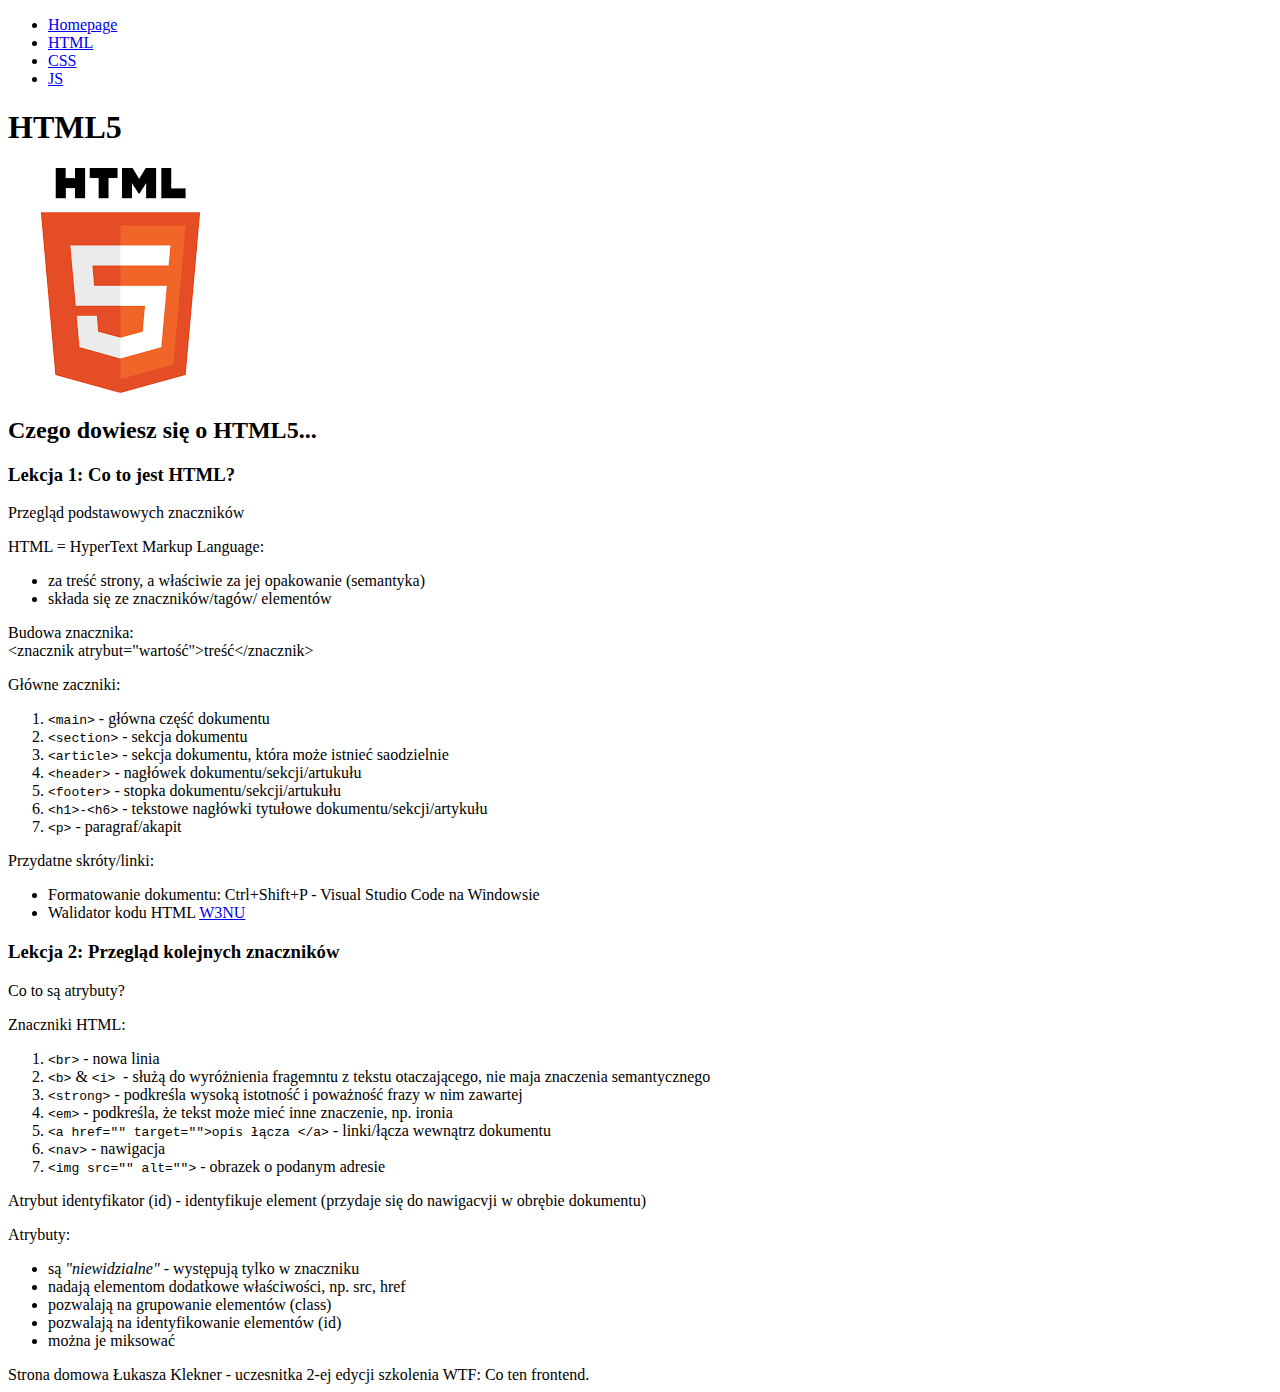
<file: src/pages/html-page.html>
<!DOCTYPE html>
<html lang="pl">

<head>
  <meta charset="UTF-8" />
  <meta name="viewport" content="width=device-width, initial-scale=1.0" />
  <title>WTF - Łukasz Klekner</title>
</head>

<body>
  <nav class="navigation">
    <ul class="navigation__list">
      <li class="navigation__item">
        <a class="navigation__link" href="index.html">Homepage</a>
      </li>
      <li class="navigation__item">
        <a class="navigation__link" href="html-page.html">HTML</a>
      </li>
      <li class="navigation__item">
        <a class="navigation__link" href="css-page.html">CSS</a>
      </li>
      <li class="navigation__item">
        <a class="navigation__link" href="js-page.html">JS</a>
      </li>
    </ul>
  </nav>

  <div class="wrapper">
    <main class="main">
      <header class="header">
        <h1 class="header__title">HTML5</h1>
        <img class="header__logo" src="../assets/img/html-logo.png" alt="HTML5 logo" />
      </header>

      <section class="section">
        <h2 class="section__title">Czego dowiesz się o HTML5...</h2>
        <div class="grid">
          <article class="article">
            <header class="article__header">
              <h3 class="article__title">Lekcja 1: Co to jest HTML?</h3>
              <p class="article__subtitle">Przegląd podstawowych znaczników</p>
            </header>

            <p class="article__description">
              HTML = HyperText Markup Language:
            </p>
            <ul class="article__list">
              <li class="article__item">
                za treść strony, a właściwie za jej opakowanie (semantyka)
              </li>
              <li class="article__item">
                składa się ze znaczników/tagów/ elementów
              </li>
            </ul>
            <p class="article__description">
              Budowa znacznika: <br />
              &lt;znacznik atrybut="wartość"&gt;treść&lt;/znacznik&gt;
            </p>
            <p class="article__description">Główne zaczniki:</p>
            <ol class="article__list">
              <li class="article__item">
                <code>&lt;main&gt;</code> - główna część dokumentu
              </li>
              <li class="article__item">
                <code>&lt;section&gt;</code> - sekcja dokumentu
              </li>
              <li class="article__item">
                <code>&lt;article&gt;</code> - sekcja dokumentu, która może
                istnieć saodzielnie
              </li>
              <li class="article__item">
                <code>&lt;header&gt;</code> - nagłówek dokumentu/sekcji/artukułu
              </li>
              <li class="article__item">
                <code>&lt;footer&gt;</code> - stopka dokumentu/sekcji/artukułu
              </li>
              <li class="article__item">
                <code>&lt;h1&gt;-&lt;h6&gt;</code> - tekstowe nagłówki tytułowe
                dokumentu/sekcji/artykułu
              </li>
              <li class="article__item">
                <code>&lt;p&gt;</code> - paragraf/akapit
              </li>
            </ol>

            <p class="article__description">Przydatne skróty/linki:</p>
            <ul class="article__list">
              <li class="article__item">
                Formatowanie dokumentu: Ctrl+Shift+P - Visual Studio Code na
                Windowsie
              </li>
              <li class="article__item">
                Walidator kodu HTML
                <a
                  class="article__link"
                  href="https://validator.w3.org/nu/"
                  target="_blank"
                  >W3NU</a>
              </li>
            </ul>
          </article>

          <article class="article">
            <header class="article__header">
              <h3 class="article__title">
                Lekcja 2: Przegląd kolejnych znaczników
              </h3>
              <p class="article__subtitle">Co to są atrybuty?</p>
            </header>
            <p class="article__description">Znaczniki HTML:</p>
            <ol class="article__list">
              <li class="article__item">
                <code>&lt;br&gt;</code> - nowa linia
              </li>
              <li class="article__item">
                <code>&lt;b&gt;</code> & <code>&lt;i&gt; </code>- służą do
                wyróżnienia fragemntu z tekstu otaczającego, nie maja znaczenia
                semantycznego
              </li>
              <li class="article__item">
                <code>&lt;strong&gt;</code> - podkreśla wysoką istotność i
                poważność frazy w nim zawartej
              </li>
              <li class="article__item">
                <code>&lt;em&gt;</code> - podkreśla, że tekst może mieć inne
                znaczenie, np. ironia
              </li>
              <li class="article__item">
                <code>&lt;a href="" target=""&gt;opis łącza &lt;/a&gt;</code> -
                linki/łącza wewnątrz dokumentu
              </li>
              <li class="article__item">
                <code>&lt;nav&gt;</code> - nawigacja
              </li>
              <li class="article__item">
                <code>&lt;img src="" alt=""&gt;</code> - obrazek o podanym
                adresie
              </li>
            </ol>
            <p class="article__description">
              Atrybut identyfikator (id) - identyfikuje element (przydaje się do
              nawigacvji w obrębie dokumentu)
            </p>
            <p class="article__description">Atrybuty:</p>
            <ul class="article__list">
              <li class="article__item">
                są <em class="article article--italic">"niewidzialne"</em> -
                występują tylko w znaczniku
              </li>
              <li class="article__item">
                nadają elementom dodatkowe właściwości, np. src, href
              </li>
              <li class="article__item">
                pozwalają na grupowanie elementów (class)
              </li>
              <li class="article__item">
                pozwalają na identyfikowanie elementów (id)
              </li>
              <li class="article__item">można je miksować</li>
            </ul>
          </article>
        </div>
      </section>
    </main>
  </div>

  <footer class="footer">
    Strona domowa Łukasza Klekner - uczesnitka 2-ej edycji szkolenia WTF: Co
    ten frontend.
  </footer>
</body>

</html>
</file>
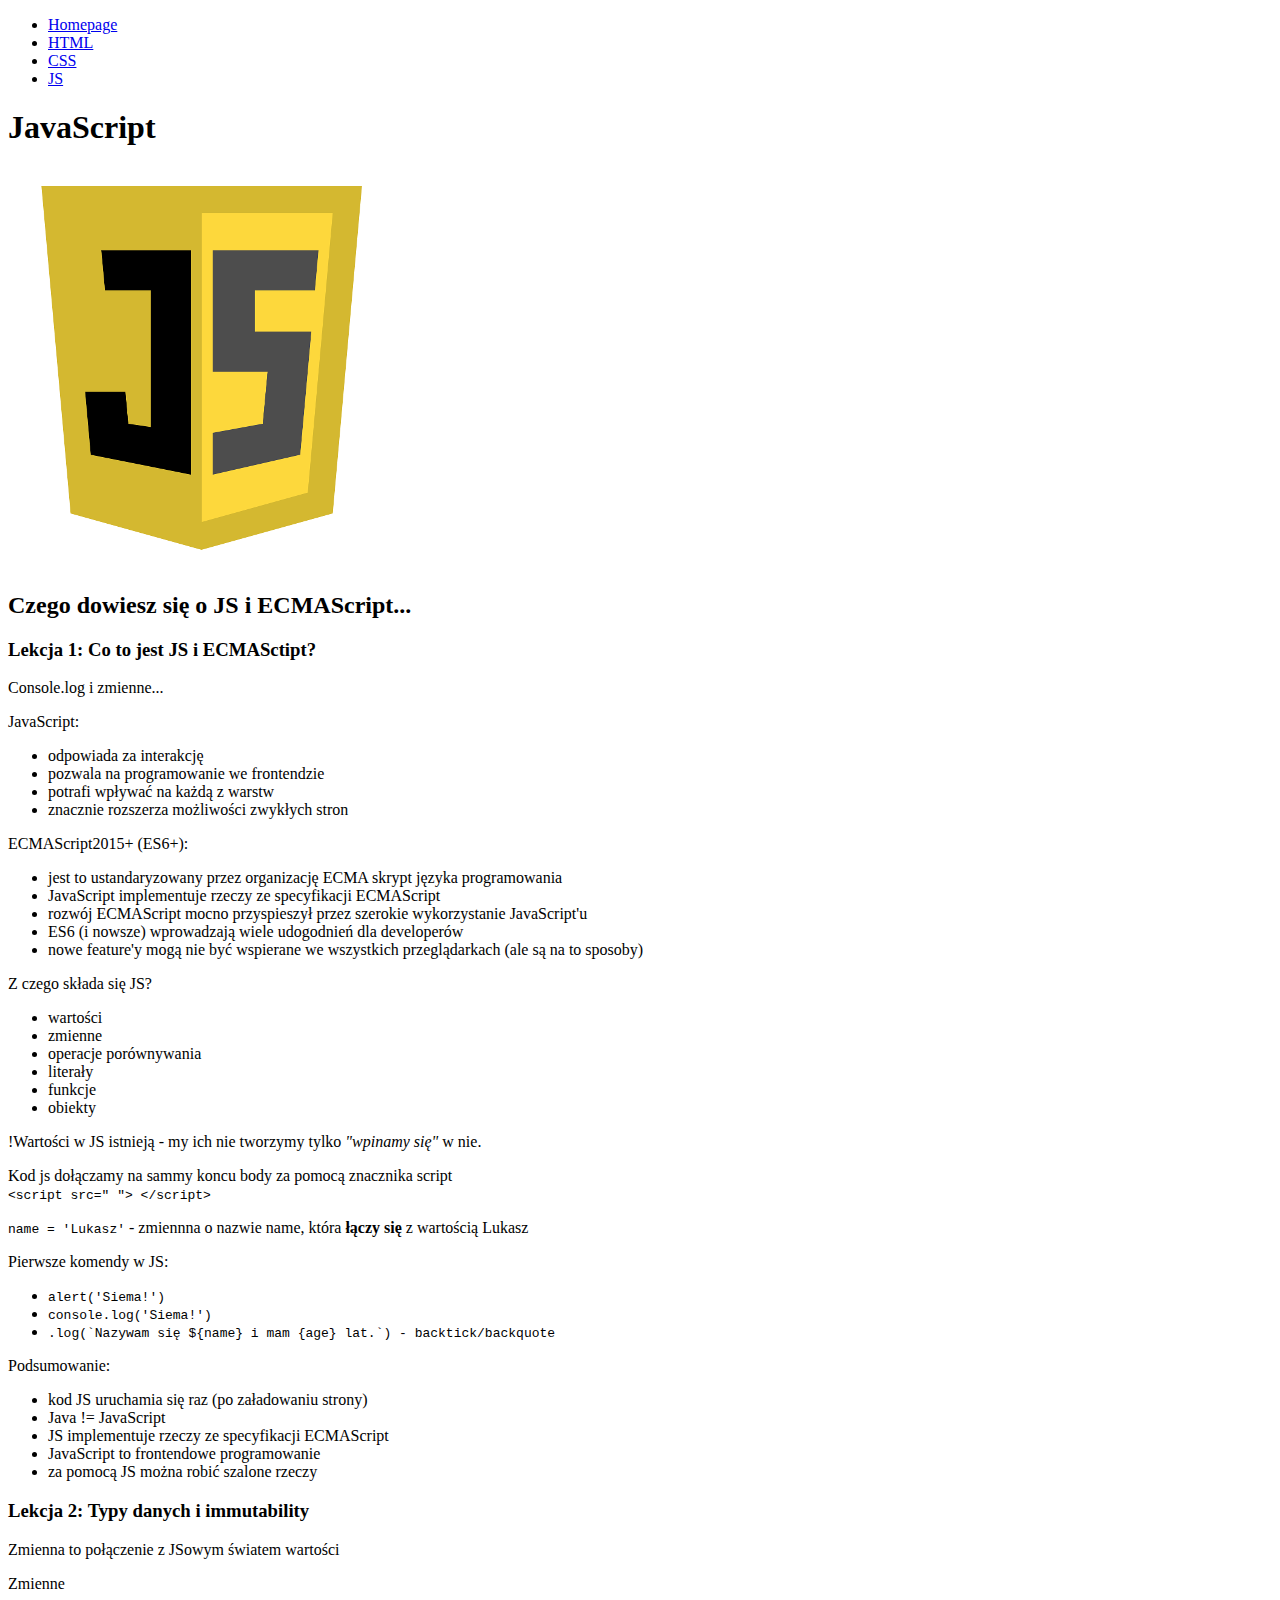
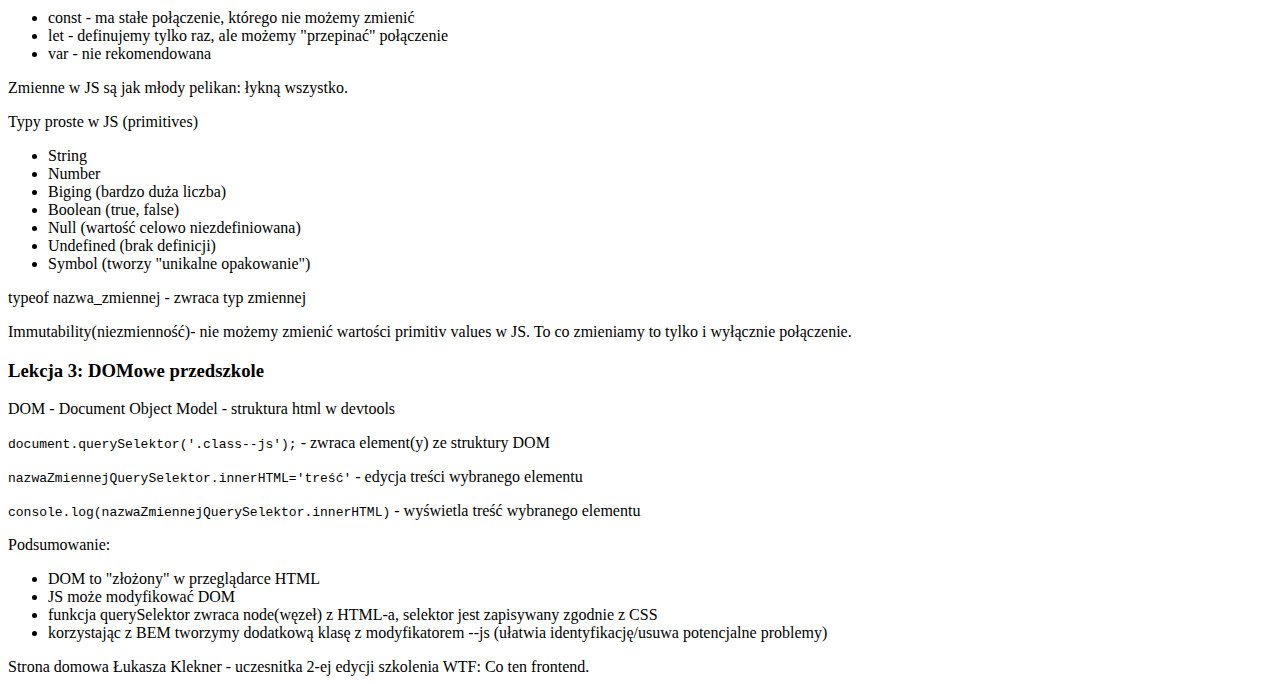
<file: src/pages/js-page.html>
<!DOCTYPE html>
<html lang="pl">

<head>
  <meta charset="UTF-8" />
  <meta name="viewport" content="width=device-width, initial-scale=1.0" />
  <title>WTF - Łukasz Klekner</title>
</head>

<body>
  <nav class="navigation">
    <ul class="navigation__list">
      <li class="navigation__item">
        <a class="navigation__link" href="index.html">Homepage</a>
      </li>
      <li class="navigation__item">
        <a class="navigation__link" href="html-page.html">HTML</a>
      </li>
      <li class="navigation__item">
        <a class="navigation__link" href="css-page.html">CSS</a>
      </li>
      <li class="navigation__item">
        <a class="navigation__link" href="js-page.html">JS</a>
      </li>
    </ul>
  </nav>

  <div class="wrapper">
    <main class="main">
      <header class="header">
        <h1 class="header__title">JavaScript</h1>
        <img class="header__logo" src="../assets/img/js-logo.png" alt="JS logo" />
      </header>

      <section class="section">
        <h2 class="section__title">Czego dowiesz się o JS i ECMAScript...</h2>

        <div class="grid">
          <article class="article">
            <header class="article__header">
              <h3 class="article__title">
                Lekcja 1: Co to jest JS i ECMASctipt?
              </h3>
              <p class="article__subtitle">Console.log i zmienne...</p>
            </header>

            <p class="article__description">JavaScript:</p>
            <ul class="article__list">
              <li class="article__item">odpowiada za interakcję</li>
              <li class="article__item">
                pozwala na programowanie we frontendzie
              </li>
              <li class="article__item">potrafi wpływać na każdą z warstw</li>
              <li class="article__item">
                znacznie rozszerza możliwości zwykłych stron
              </li>
            </ul>

            <p class="article__description">ECMAScript2015+ (ES6+):</p>
            <ul class="article__list">
              <li class="article__item">
                jest to ustandaryzowany przez organizację ECMA skrypt języka
                programowania
              </li>
              <li class="article__item">
                JavaScript implementuje rzeczy ze specyfikacji ECMAScript
              </li>
              <li class="article__item">
                rozwój ECMAScript mocno przyspieszył przez szerokie
                wykorzystanie JavaScript'u
              </li>
              <li class="article__item">
                ES6 (i nowsze) wprowadzają wiele udogodnień dla developerów
              </li>
              <li class="article__item">
                nowe feature'y mogą nie być wspierane we wszystkich
                przeglądarkach (ale są na to sposoby)
              </li>
            </ul>
            <p class="article__description">Z czego składa się JS?</p>
            <ul class="article__list">
              <li class="article__item">wartości</li>
              <li class="article__item">zmienne</li>
              <li class="article__item">operacje porównywania</li>
              <li class="article__item">literały</li>
              <li class="article__item">funkcje</li>
              <li class="article__item">obiekty</li>
            </ul>
            <p class="article__description">
              !Wartości w JS istnieją - my ich nie tworzymy tylko
              <em class="article article--italic">"wpinamy się"</em> w nie.
            </p>
            <p class="article__description">
              Kod js dołączamy na sammy koncu body za pomocą znacznika script
              <br />
              <code>&lt;script src=" "&gt; &lt;/script&gt;</code>
            </p>

            <p class="article__description">
              <code>name = 'Lukasz'</code> - zmiennna o nazwie name, która
              <b class="article article--bold"> łączy się</b> z wartością Lukasz
            </p>

            <p class="article__description">Pierwsze komendy w JS:</p>
            <ul class="article__list">
              <li class="article__item"><code>alert('Siema!')</code></li>
              <li class="article__item"><code>console.log('Siema!')</code></li>
              <li class="article__item">
                <code>.log(`Nazywam się ${name} i mam {age} lat.`) -
                  backtick/backquote</code>
              </li>
            </ul>

            <p class="article__description">Podsumowanie:</p>
            <ul class="article__list">
              <li class="article__item">
                kod JS uruchamia się raz (po załadowaniu strony)
              </li>
              <li class="article__item">Java != JavaScript</li>
              <li class="article__item">
                JS implementuje rzeczy ze specyfikacji ECMAScript
              </li>
              <li class="article__item">
                JavaScript to frontendowe programowanie
              </li>
              <li class="article__item">
                za pomocą JS można robić szalone rzeczy
              </li>
            </ul>
          </article>

          <article class="article">
            <h3 class="article__title">Lekcja 2: Typy danych i immutability</h3>
            <p class="article__description">
              Zmienna to połączenie z JSowym światem wartości
            </p>

            <p class="article__description">Zmienne</p>
            <ul class="article__list">
              <li class="article__item">
                const - ma stałe połączenie, którego nie możemy zmienić
              </li>
              <li class="article__item">
                let - definujemy tylko raz, ale możemy "przepinać" połączenie
              </li>
              <li class="article__item">var - nie rekomendowana</li>
            </ul>

            <p class="article__description">
              Zmienne w JS są jak młody pelikan: łykną wszystko.
            </p>

            <p class="article__description">Typy proste w JS (primitives)</p>
            <ul class="article__list">
              <li class="article__item">String</li>
              <li class="article__item">Number</li>
              <li class="article__item">Biging (bardzo duża liczba)</li>
              <li class="article__item">Boolean (true, false)</li>
              <li class="article__item">
                Null (wartość celowo niezdefiniowana)
              </li>
              <li class="article__item">Undefined (brak definicji)</li>
              <li class="article__item">
                Symbol (tworzy "unikalne opakowanie")
              </li>
            </ul>

            <p class="article__description">
              typeof nazwa_zmiennej - zwraca typ zmiennej
            </p>
            <p class="article__description">
              Immutability(niezmienność)- nie możemy zmienić wartości primitiv
              values w JS. To co zmieniamy to tylko i wyłącznie połączenie.
            </p>
          </article>

          <article class="article">
            <h3 class="article__title">Lekcja 3: DOMowe przedszkole</h3>
            <p class="article__description">
              DOM - Document Object Model - struktura html w devtools
            </p>
            <p class="article__description">
              <code>document.querySelektor('.class--js');</code> - zwraca
              element(y) ze struktury DOM
            </p>
            <p class="article__description">
              <code>nazwaZmiennejQuerySelektor.innerHTML='treść'</code> - edycja
              treści wybranego elementu
            </p>
            <p class="article__description">
              <code>console.log(nazwaZmiennejQuerySelektor.innerHTML)</code> -
              wyświetla treść wybranego elementu
            </p>

            <p class="article__description">Podsumowanie:</p>
            <ul class="article__list">
              <li class="article__item">
                DOM to "złożony" w przeglądarce HTML
              </li>
              <li class="article__item">JS może modyfikować DOM</li>
              <li class="article__item">
                funkcja querySelektor zwraca node(węzeł) z HTML-a, selektor jest
                zapisywany zgodnie z CSS
              </li>
              <li class="article__item">
                korzystając z BEM tworzymy dodatkową klasę z modyfikatorem --js
                (ułatwia identyfikację/usuwa potencjalne problemy)
              </li>
            </ul>
          </article>
        </div>
      </section>
    </main>
  </div>

  <footer class="footer">
    Strona domowa Łukasza Klekner - uczesnitka 2-ej edycji szkolenia WTF: Co
    ten frontend.
  </footer>
</body>

</html>
</file>
<file: index.5f19477c.css>
/*! normalize.css v8.0.1 | MIT License | github.com/necolas/normalize.css */html{line-height:1.15;-webkit-text-size-adjust:100%}body{margin:0}main{display:block}h1{font-size:2em;margin:.67em 0}hr{box-sizing:content-box;height:0;overflow:visible}pre{font-family:monospace,monospace;font-size:1em}a{background-color:transparent}abbr[title]{border-bottom:none;text-decoration:underline;text-decoration:underline dotted}b,strong{font-weight:bolder}code,kbd,samp{font-family:monospace,monospace;font-size:1em}small{font-size:80%}sub,sup{font-size:75%;line-height:0;position:relative;vertical-align:baseline}sub{bottom:-.25em}sup{top:-.5em}img{border-style:none}button,input,optgroup,select,textarea{font-family:inherit;font-size:100%;line-height:1.15;margin:0}button,input{overflow:visible}button,select{text-transform:none}[type=button],[type=reset],[type=submit],button{-webkit-appearance:button}[type=button]::-moz-focus-inner,[type=reset]::-moz-focus-inner,[type=submit]::-moz-focus-inner,button::-moz-focus-inner{border-style:none;padding:0}[type=button]:-moz-focusring,[type=reset]:-moz-focusring,[type=submit]:-moz-focusring,button:-moz-focusring{outline:1px dotted ButtonText}fieldset{padding:.35em .75em .625em}legend{box-sizing:border-box;color:inherit;display:table;max-width:100%;padding:0;white-space:normal}progress{vertical-align:baseline}textarea{overflow:auto}[type=checkbox],[type=radio]{box-sizing:border-box;padding:0}[type=number]::-webkit-inner-spin-button,[type=number]::-webkit-outer-spin-button{height:auto}[type=search]{-webkit-appearance:textfield;outline-offset:-2px}[type=search]::-webkit-search-decoration{-webkit-appearance:none}::-webkit-file-upload-button{-webkit-appearance:button;font:inherit}details{display:block}summary{display:list-item}[hidden],template{display:none}.wrapper{margin:60px auto}@media(min-width:768px){.wrapper{margin-top:150px}}@media(min-width:1024px){.wrapper{width:800px;margin:150px auto 50px}}.navigation{background-color:#85034f;display:none;min-height:60px;width:100%;position:fixed;top:0;padding-left:15px}@media(min-width:768px){.navigation{display:block;width:100%;height:100px;box-sizing:border-box}}.navigation__list{list-style:none;padding:5px}@media(min-width:768px){.navigation__list{display:flex;justify-content:space-evenly}}.navigation__link{display:block;text-decoration:none;font-size:20px;font-weight:700;letter-spacing:2px;text-transform:uppercase;color:#fff}@media(min-width:768px){.navigation__link{font-size:20px;font-weight:700;letter-spacing:2px;color:#fff;transition:.3s}.navigation__link:hover{background-color:#fff;color:#030385}}.navigation--open{display:block;width:100%}.hamburger{position:fixed;right:20px;top:20px;border:none;background-color:#fff;font-size:20px}@media(min-width:768px){.hamburger{display:none}}.header__title{color:#080863;font-size:30px}.header__logo{display:block;max-width:100%}.section__title{color:#5959c9;font-size:20px}.section__image{width:350px;height:350px;border-radius:50%}.section__description{font-size:15px}.section__link{text-decoration:none;color:#191980;font-weight:700}.article__title{color:#1313aa;font-size:28px}.article__title:before{content:"O";margin-right:15px}.article__title:after{content:"X";margin-left:20px}.article__subtitle{color:#1313aa;font-size:22px}.article__description,.article__item{font-size:15px}.article__link{text-decoration:none;color:#191980;font-weight:700}.article__image{max-width:300px}.article--bold,.article--italic{color:#191980}.grid{display:grid;grid-template-columns:repeat(auto-fill,minmax(300px,1fr));gap:50px 100px}
</file>
